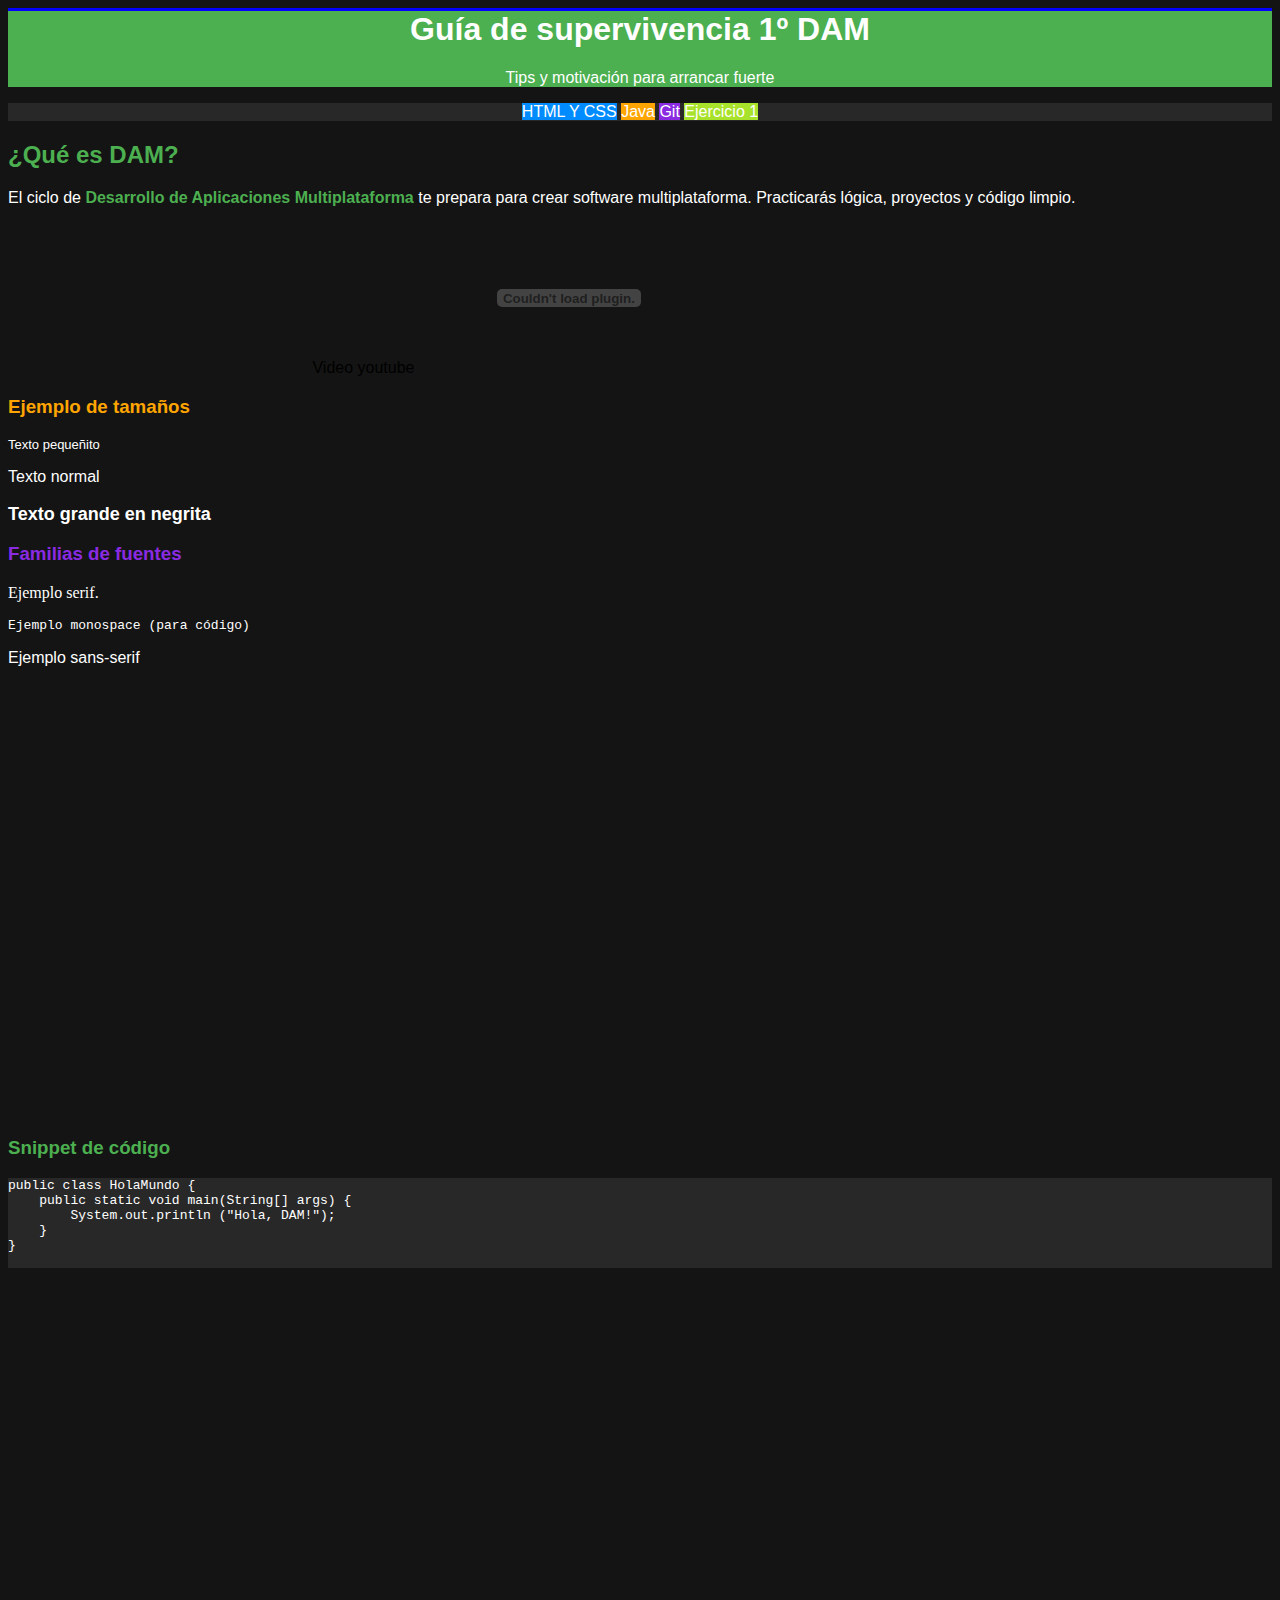
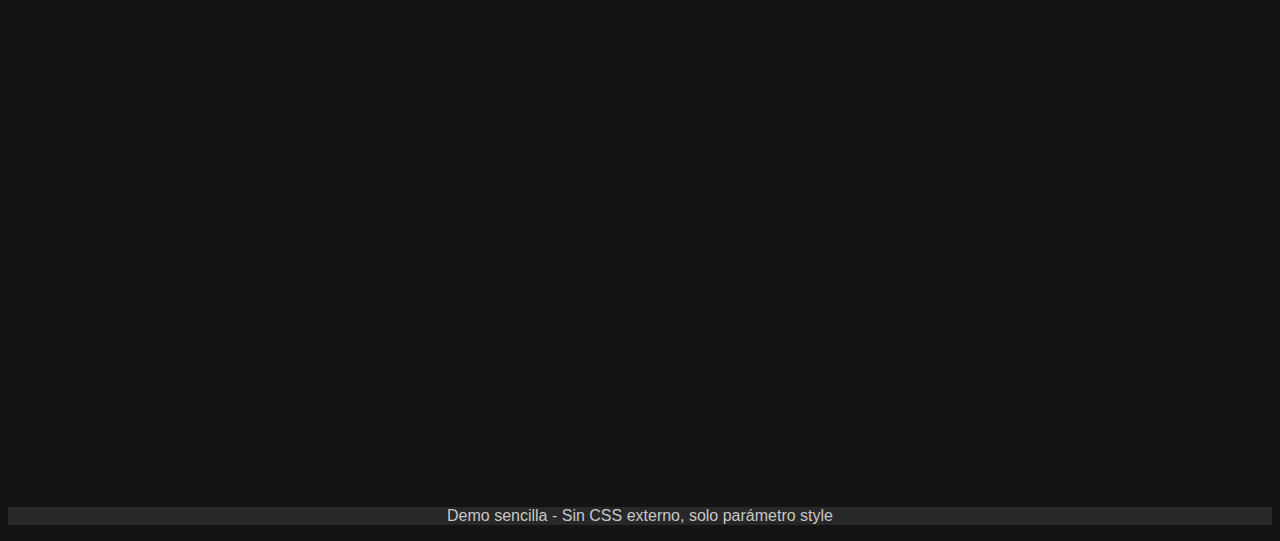
<file: Primer Trimestre/03/index.html>
<!DOCTYPE html>
<html lang="es">
<head>
    <meta charset="UTF-8">
    <meta name="viewport" content="width=device-width, initial-scale=1.0">
    <title>Guía supervivencia 1º DAM</title>
</head>
<body style="font-family: Arial, Helvetica, sans-serif; background-color: rgb(20, 20, 20);">
    <header style="color: white; text-align: center; background-color: #4caf50; border-top: 3px blue solid;">
        <h1 style="margin-top: 0;">Guía de supervivencia 1º DAM</h1>
        <p>Tips y motivación para arrancar fuerte</p>
    </header>
    <nav style="text-align: center; background-color: rgb(40, 40, 40);">
        <a href="./txt.txt" target="_blank" style="text-decoration: none; color: white; background-color: rgb(0, 140, 255);">HTML Y CSS</a>
        <a href="https://google.es" target="_blank" style="text-decoration: none; color: white; background-color: orange;">Java</a>
        <a href="#footer" style="text-decoration: none; color: white; background-color: blueviolet;">Git</a>
        <a href="./../01/index.html" target="_blank" style="text-decoration: none; color: white; background-color: rgb(168, 226, 43);">Ejercicio 1</a>
    </nav>
    <main>
        <div>
            <h2 style="color: #4caf50;">¿Qué es DAM?</h2>
            <p style="color: white;">
                El ciclo de <span style="color: #4caf50; font-weight: bold; cursor: pointer;">Desarrollo de Aplicaciones Multiplataforma</span> te prepara 
                para crear software multiplataforma. Practicarás lógica, proyectos y código limpio.
            </p>
        </div>
        <div>
            <iframe src="https://www.youtube.com/watch?v=TlJbu0BMLaY" frameborder="0">Vídeo youtube</iframe>
            <object data="https://www.youtube.com/watch?v=TlJbu0BMLaY" type="video">Video youtube</object>
            <embed src="https://www.youtube.com/watch?v=TlJbu0BMLaY" type="vídeo">
        </div>
        <div style="color: white;">
            <h3 style="color:orange;">Ejemplo de tamaños</h3>
            <p style="font-size: small;">Texto pequeñito</p>
            <p>Texto normal</p>
            <p style="font-size: large; font-weight: bold;">Texto grande en negrita</p>
        </div>
        <div style="color: white;">
            <h3 style="color: blueviolet;">Familias de fuentes</h3>
            <p style="font-family: serif;">
                Ejemplo serif.
            </p>
            <p style="font-family: monospace;">
                Ejemplo monospace (para código)
            </p>
            <p style="font-family: sans-serif;">Ejemplo sans-serif</p>
        </div>
        <div>
            <iframe 
                width="766" 
                height="431" 
                src="https://www.youtube.com/embed/TlJbu0BMLaY" 
                title="CURSO DE CSS COMPLETO: De Principiante a Front-End 2024" 
                frameborder="0" 
                allow="accelerometer; autoplay; clipboard-write; encrypted-media; gyroscope; picture-in-picture; web-share" 
                referrerpolicy="strict-origin-when-cross-origin" allowfullscreen>
                Vídeo de youtube
            </iframe>
        </div>
        <div>
            <h3 style="color: #4caf50;">Snippet de código</h3>
            <code style="display: block; color: white; background-color:rgb(40, 40, 40);">
                <pre>
public class HolaMundo {
    public static void main(String[] args) {
        System.out.println ("Hola, DAM!");
    }
}
                </pre>
            </code>
        </div>
    </main>
    <br><br><br><br><br><br><br><br><br><br><br><br><br><br><br><br><br><br><br><br><br><br><br><br><br><br><br><br><br><b><br><br><br><br><br><br><br><br><br><br><br><br><br><br><br><br>
    </b></b>
    <footer id="footer">
        <p style="text-align: center; color: rgb(199, 199, 199); background-color: rgb(40, 40, 40);">
            Demo sencilla - Sin CSS externo, solo parámetro style
        </p>
    </footer>
</body>
</html>
</file>
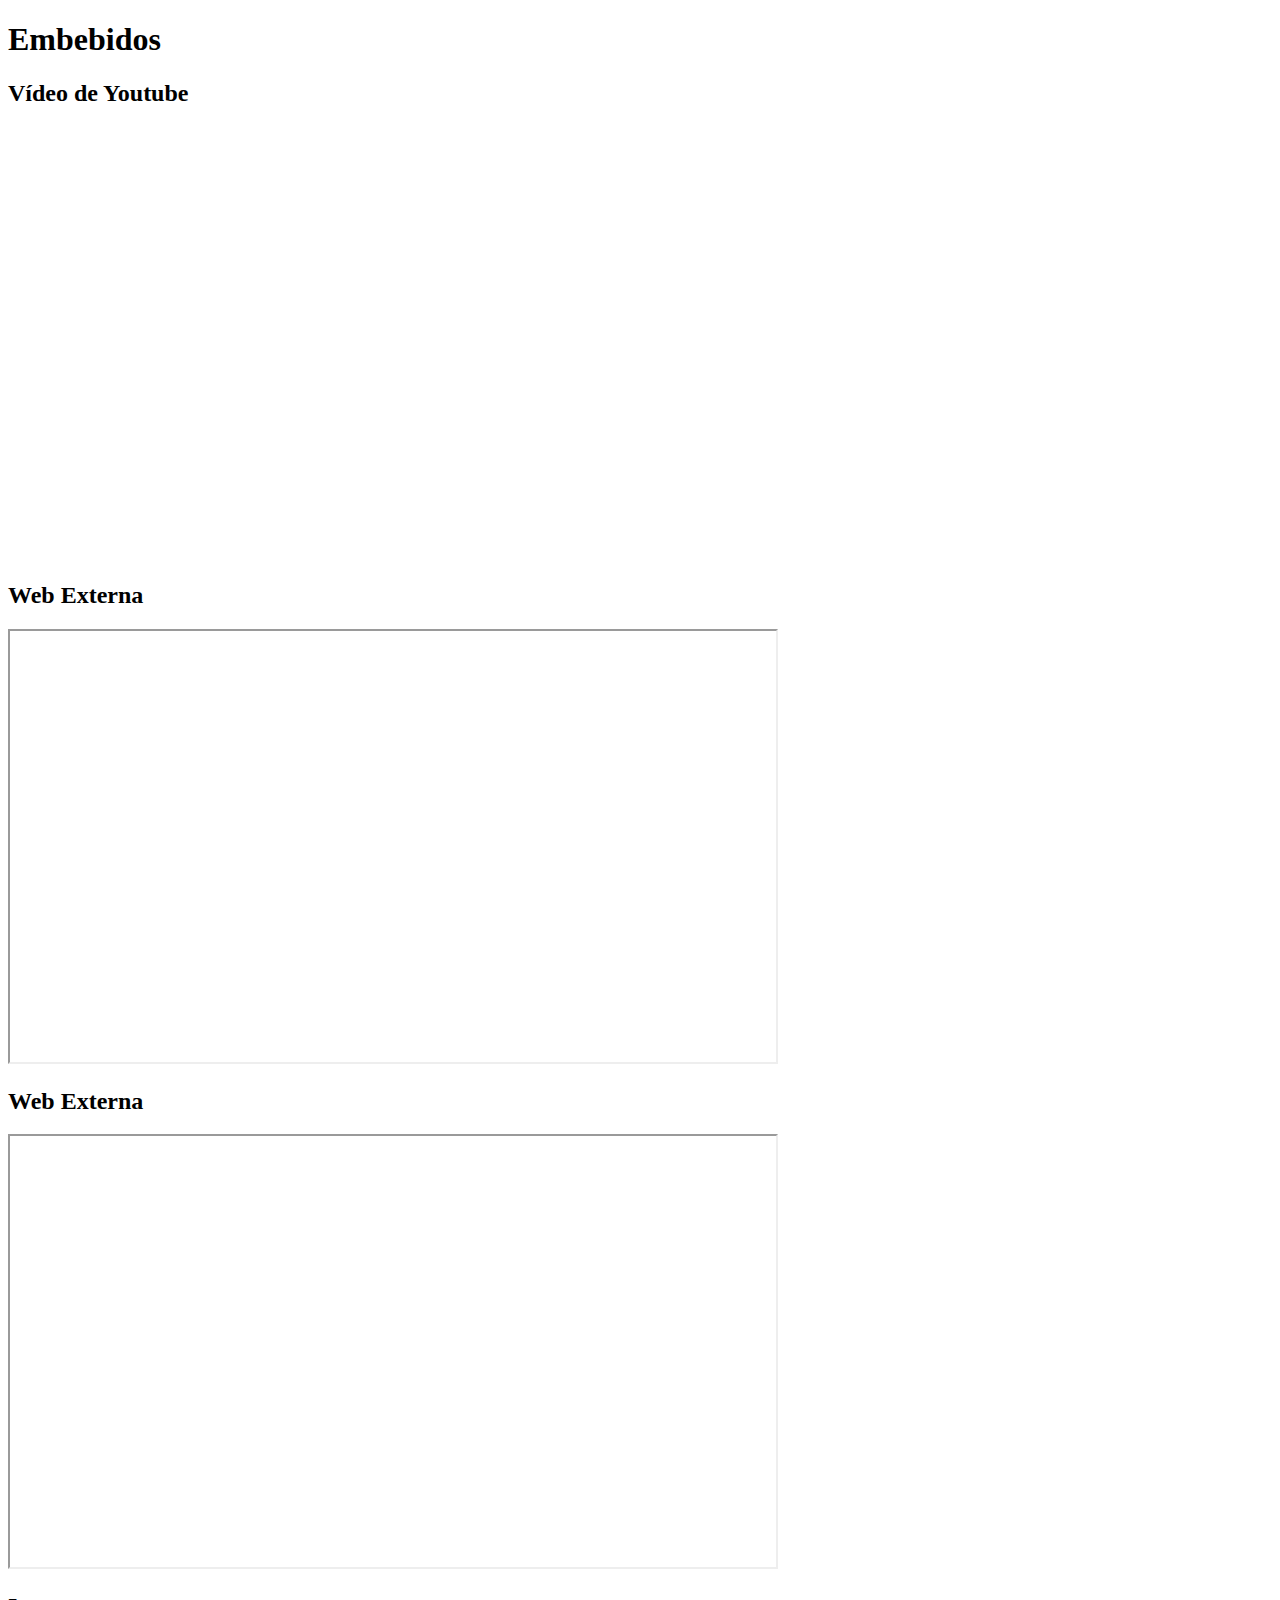
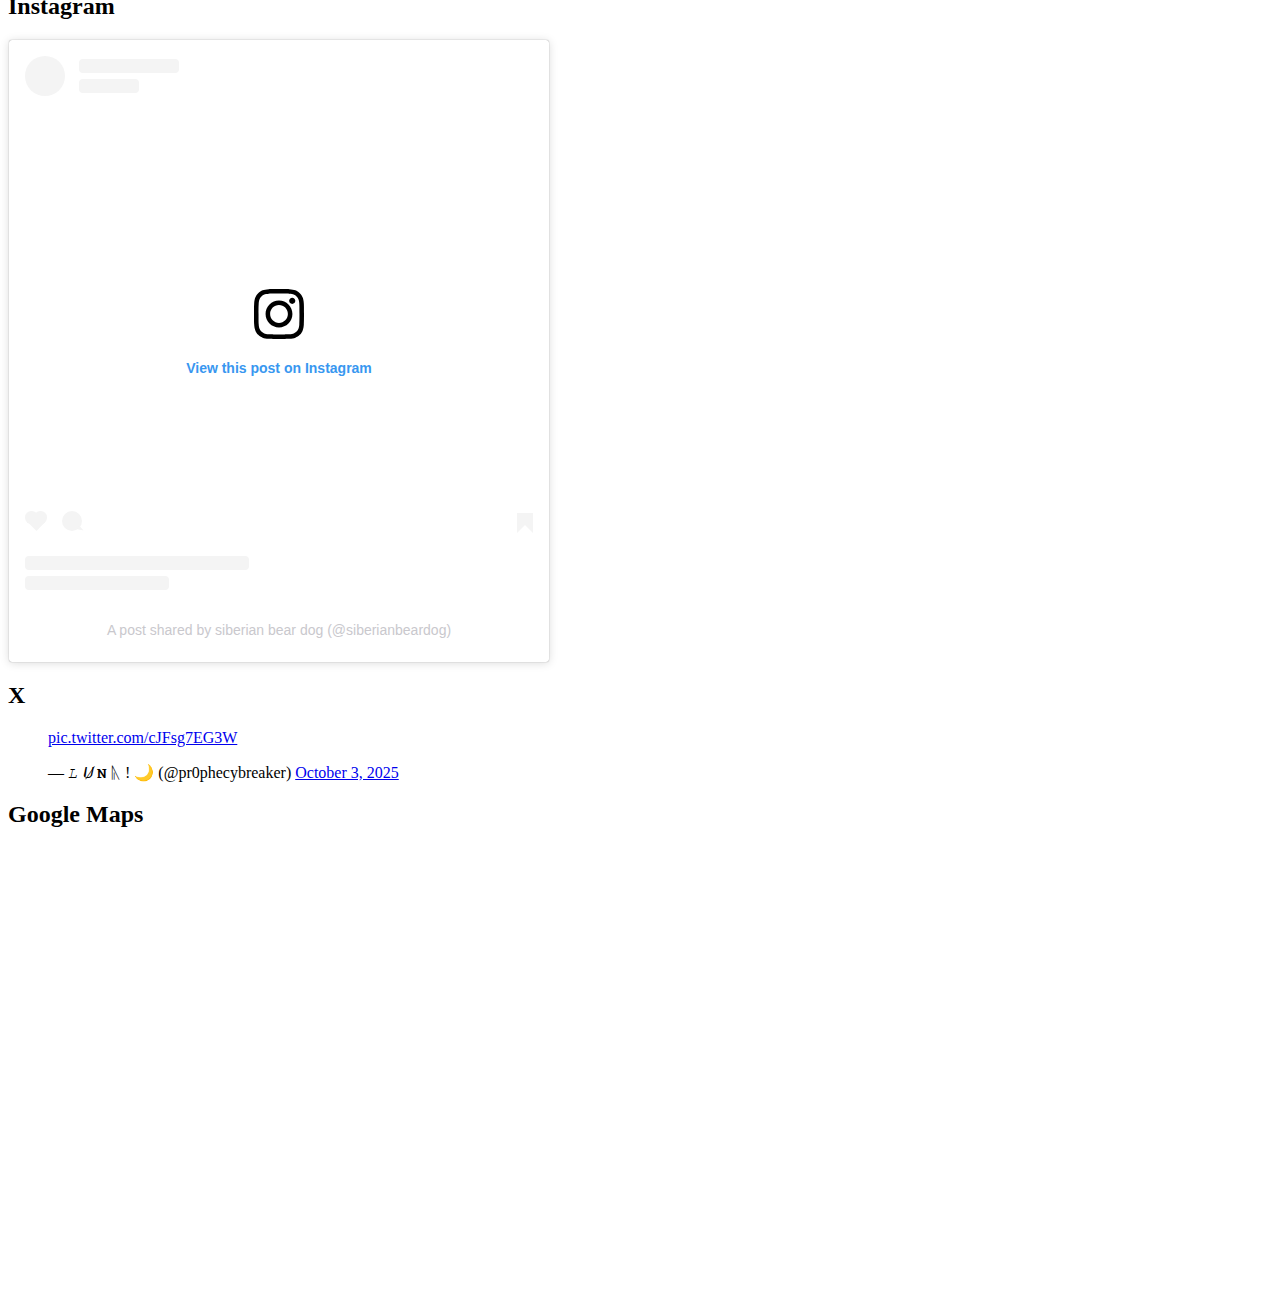
<file: Primer Trimestre/04/index.html>
<!DOCTYPE html>
<html lang="en">
<head>
    <meta charset="UTF-8">
    <meta name="viewport" content="width=device-width, initial-scale=1.0">
    <title>Embebidos</title>
</head>
<body>
    <header>
        <h1>Embebidos</h1>
    </header>
    <main>
        <section>
            <h2>Vídeo de Youtube</h2>
            <iframe width="766" height="431" src="https://www.youtube.com/embed/OYb41VJoXE8" title="Мирдза Зивере - Веришь ли ты" frameborder="0" allow="accelerometer; autoplay; clipboard-write; encrypted-media; gyroscope; picture-in-picture; web-share" referrerpolicy="strict-origin-when-cross-origin" allowfullscreen></iframe>
        </section>
        <section>
            <h2>Web Externa</h2>
            <iframe width="766" height="431" src="https://estafeta-gabrielpulecio.blogspot.com/2009/10/alain-badiou-la-etica-ensayo-sobre-la.html" frameborder="1000000">Web Externa</iframe>
        </section>
        <section>
            <h2>Web Externa</h2>
            <iframe width="766" height="431" src="https://www.youtube.com/" frameborder="1000000">Web Externa</iframe>
        </section>
        <section>
            <h2>Instagram</h2>
            <blockquote class="instagram-media" data-instgrm-captioned data-instgrm-permalink="https://www.instagram.com/p/Cif0UUaOb1U/?utm_source=ig_embed&amp;utm_campaign=loading" data-instgrm-version="14" style=" background:#FFF; border:0; border-radius:3px; box-shadow:0 0 1px 0 rgba(0,0,0,0.5),0 1px 10px 0 rgba(0,0,0,0.15); margin: 1px; max-width:540px; min-width:326px; padding:0; width:99.375%; width:-webkit-calc(100% - 2px); width:calc(100% - 2px);"><div style="padding:16px;"> <a href="https://www.instagram.com/p/Cif0UUaOb1U/?utm_source=ig_embed&amp;utm_campaign=loading" style=" background:#FFFFFF; line-height:0; padding:0 0; text-align:center; text-decoration:none; width:100%;" target="_blank"> <div style=" display: flex; flex-direction: row; align-items: center;"> <div style="background-color: #F4F4F4; border-radius: 50%; flex-grow: 0; height: 40px; margin-right: 14px; width: 40px;"></div> <div style="display: flex; flex-direction: column; flex-grow: 1; justify-content: center;"> <div style=" background-color: #F4F4F4; border-radius: 4px; flex-grow: 0; height: 14px; margin-bottom: 6px; width: 100px;"></div> <div style=" background-color: #F4F4F4; border-radius: 4px; flex-grow: 0; height: 14px; width: 60px;"></div></div></div><div style="padding: 19% 0;"></div> <div style="display:block; height:50px; margin:0 auto 12px; width:50px;"><svg width="50px" height="50px" viewBox="0 0 60 60" version="1.1" xmlns="https://www.w3.org/2000/svg" xmlns:xlink="https://www.w3.org/1999/xlink"><g stroke="none" stroke-width="1" fill="none" fill-rule="evenodd"><g transform="translate(-511.000000, -20.000000)" fill="#000000"><g><path d="M556.869,30.41 C554.814,30.41 553.148,32.076 553.148,34.131 C553.148,36.186 554.814,37.852 556.869,37.852 C558.924,37.852 560.59,36.186 560.59,34.131 C560.59,32.076 558.924,30.41 556.869,30.41 M541,60.657 C535.114,60.657 530.342,55.887 530.342,50 C530.342,44.114 535.114,39.342 541,39.342 C546.887,39.342 551.658,44.114 551.658,50 C551.658,55.887 546.887,60.657 541,60.657 M541,33.886 C532.1,33.886 524.886,41.1 524.886,50 C524.886,58.899 532.1,66.113 541,66.113 C549.9,66.113 557.115,58.899 557.115,50 C557.115,41.1 549.9,33.886 541,33.886 M565.378,62.101 C565.244,65.022 564.756,66.606 564.346,67.663 C563.803,69.06 563.154,70.057 562.106,71.106 C561.058,72.155 560.06,72.803 558.662,73.347 C557.607,73.757 556.021,74.244 553.102,74.378 C549.944,74.521 548.997,74.552 541,74.552 C533.003,74.552 532.056,74.521 528.898,74.378 C525.979,74.244 524.393,73.757 523.338,73.347 C521.94,72.803 520.942,72.155 519.894,71.106 C518.846,70.057 518.197,69.06 517.654,67.663 C517.244,66.606 516.755,65.022 516.623,62.101 C516.479,58.943 516.448,57.996 516.448,50 C516.448,42.003 516.479,41.056 516.623,37.899 C516.755,34.978 517.244,33.391 517.654,32.338 C518.197,30.938 518.846,29.942 519.894,28.894 C520.942,27.846 521.94,27.196 523.338,26.654 C524.393,26.244 525.979,25.756 528.898,25.623 C532.057,25.479 533.004,25.448 541,25.448 C548.997,25.448 549.943,25.479 553.102,25.623 C556.021,25.756 557.607,26.244 558.662,26.654 C560.06,27.196 561.058,27.846 562.106,28.894 C563.154,29.942 563.803,30.938 564.346,32.338 C564.756,33.391 565.244,34.978 565.378,37.899 C565.522,41.056 565.552,42.003 565.552,50 C565.552,57.996 565.522,58.943 565.378,62.101 M570.82,37.631 C570.674,34.438 570.167,32.258 569.425,30.349 C568.659,28.377 567.633,26.702 565.965,25.035 C564.297,23.368 562.623,22.342 560.652,21.575 C558.743,20.834 556.562,20.326 553.369,20.18 C550.169,20.033 549.148,20 541,20 C532.853,20 531.831,20.033 528.631,20.18 C525.438,20.326 523.257,20.834 521.349,21.575 C519.376,22.342 517.703,23.368 516.035,25.035 C514.368,26.702 513.342,28.377 512.574,30.349 C511.834,32.258 511.326,34.438 511.181,37.631 C511.035,40.831 511,41.851 511,50 C511,58.147 511.035,59.17 511.181,62.369 C511.326,65.562 511.834,67.743 512.574,69.651 C513.342,71.625 514.368,73.296 516.035,74.965 C517.703,76.634 519.376,77.658 521.349,78.425 C523.257,79.167 525.438,79.673 528.631,79.82 C531.831,79.965 532.853,80.001 541,80.001 C549.148,80.001 550.169,79.965 553.369,79.82 C556.562,79.673 558.743,79.167 560.652,78.425 C562.623,77.658 564.297,76.634 565.965,74.965 C567.633,73.296 568.659,71.625 569.425,69.651 C570.167,67.743 570.674,65.562 570.82,62.369 C570.966,59.17 571,58.147 571,50 C571,41.851 570.966,40.831 570.82,37.631"></path></g></g></g></svg></div><div style="padding-top: 8px;"> <div style=" color:#3897f0; font-family:Arial,sans-serif; font-size:14px; font-style:normal; font-weight:550; line-height:18px;">View this post on Instagram</div></div><div style="padding: 12.5% 0;"></div> <div style="display: flex; flex-direction: row; margin-bottom: 14px; align-items: center;"><div> <div style="background-color: #F4F4F4; border-radius: 50%; height: 12.5px; width: 12.5px; transform: translateX(0px) translateY(7px);"></div> <div style="background-color: #F4F4F4; height: 12.5px; transform: rotate(-45deg) translateX(3px) translateY(1px); width: 12.5px; flex-grow: 0; margin-right: 14px; margin-left: 2px;"></div> <div style="background-color: #F4F4F4; border-radius: 50%; height: 12.5px; width: 12.5px; transform: translateX(9px) translateY(-18px);"></div></div><div style="margin-left: 8px;"> <div style=" background-color: #F4F4F4; border-radius: 50%; flex-grow: 0; height: 20px; width: 20px;"></div> <div style=" width: 0; height: 0; border-top: 2px solid transparent; border-left: 6px solid #f4f4f4; border-bottom: 2px solid transparent; transform: translateX(16px) translateY(-4px) rotate(30deg)"></div></div><div style="margin-left: auto;"> <div style=" width: 0px; border-top: 8px solid #F4F4F4; border-right: 8px solid transparent; transform: translateY(16px);"></div> <div style=" background-color: #F4F4F4; flex-grow: 0; height: 12px; width: 16px; transform: translateY(-4px);"></div> <div style=" width: 0; height: 0; border-top: 8px solid #F4F4F4; border-left: 8px solid transparent; transform: translateY(-4px) translateX(8px);"></div></div></div> <div style="display: flex; flex-direction: column; flex-grow: 1; justify-content: center; margin-bottom: 24px;"> <div style=" background-color: #F4F4F4; border-radius: 4px; flex-grow: 0; height: 14px; margin-bottom: 6px; width: 224px;"></div> <div style=" background-color: #F4F4F4; border-radius: 4px; flex-grow: 0; height: 14px; width: 144px;"></div></div></a><p style=" color:#c9c8cd; font-family:Arial,sans-serif; font-size:14px; line-height:17px; margin-bottom:0; margin-top:8px; overflow:hidden; padding:8px 0 7px; text-align:center; text-overflow:ellipsis; white-space:nowrap;"><a href="https://www.instagram.com/p/Cif0UUaOb1U/?utm_source=ig_embed&amp;utm_campaign=loading" style=" color:#c9c8cd; font-family:Arial,sans-serif; font-size:14px; font-style:normal; font-weight:normal; line-height:17px; text-decoration:none;" target="_blank">A post shared by siberian bear dog (@siberianbeardog)</a></p></div></blockquote>
<script async src="//www.instagram.com/embed.js"></script>
        </section>
        <section>
            <h2>X</h2>
            <blockquote class="twitter-tweet"><p lang="zxx" dir="ltr"><a href="https://t.co/cJFsg7EG3W">pic.twitter.com/cJFsg7EG3W</a></p>&mdash; 𝐿 𝘜̸ 𝐍 ᚣ ! 🌙 (@pr0phecybreaker) <a href="https://twitter.com/pr0phecybreaker/status/1974050849610440838?ref_src=twsrc%5Etfw">October 3, 2025</a></blockquote> <script async src="https://platform.twitter.com/widgets.js" charset="utf-8"></script>
        </section>
        <section>
            <h2>Google Maps</h2>
            <iframe src="https://www.google.com/maps/embed?pb=!1m18!1m12!1m3!1d197293.8141284694!2d-0.5263214088382439!3d39.407934273951135!2m3!1f0!2f0!3f0!3m2!1i1024!2i768!4f13.1!3m3!1m2!1s0xd604f4cf0efb06f%3A0xb4a351011f7f1d39!2sValencia!5e0!3m2!1ses!2ses!4v1759222471212!5m2!1ses!2ses" width="600" height="450" style="border:0;" allowfullscreen="" loading="lazy" referrerpolicy="no-referrer-when-downgrade"></iframe>
        </section>
    </main>
    <footer>

    </footer>
</body>
</html>
</file>
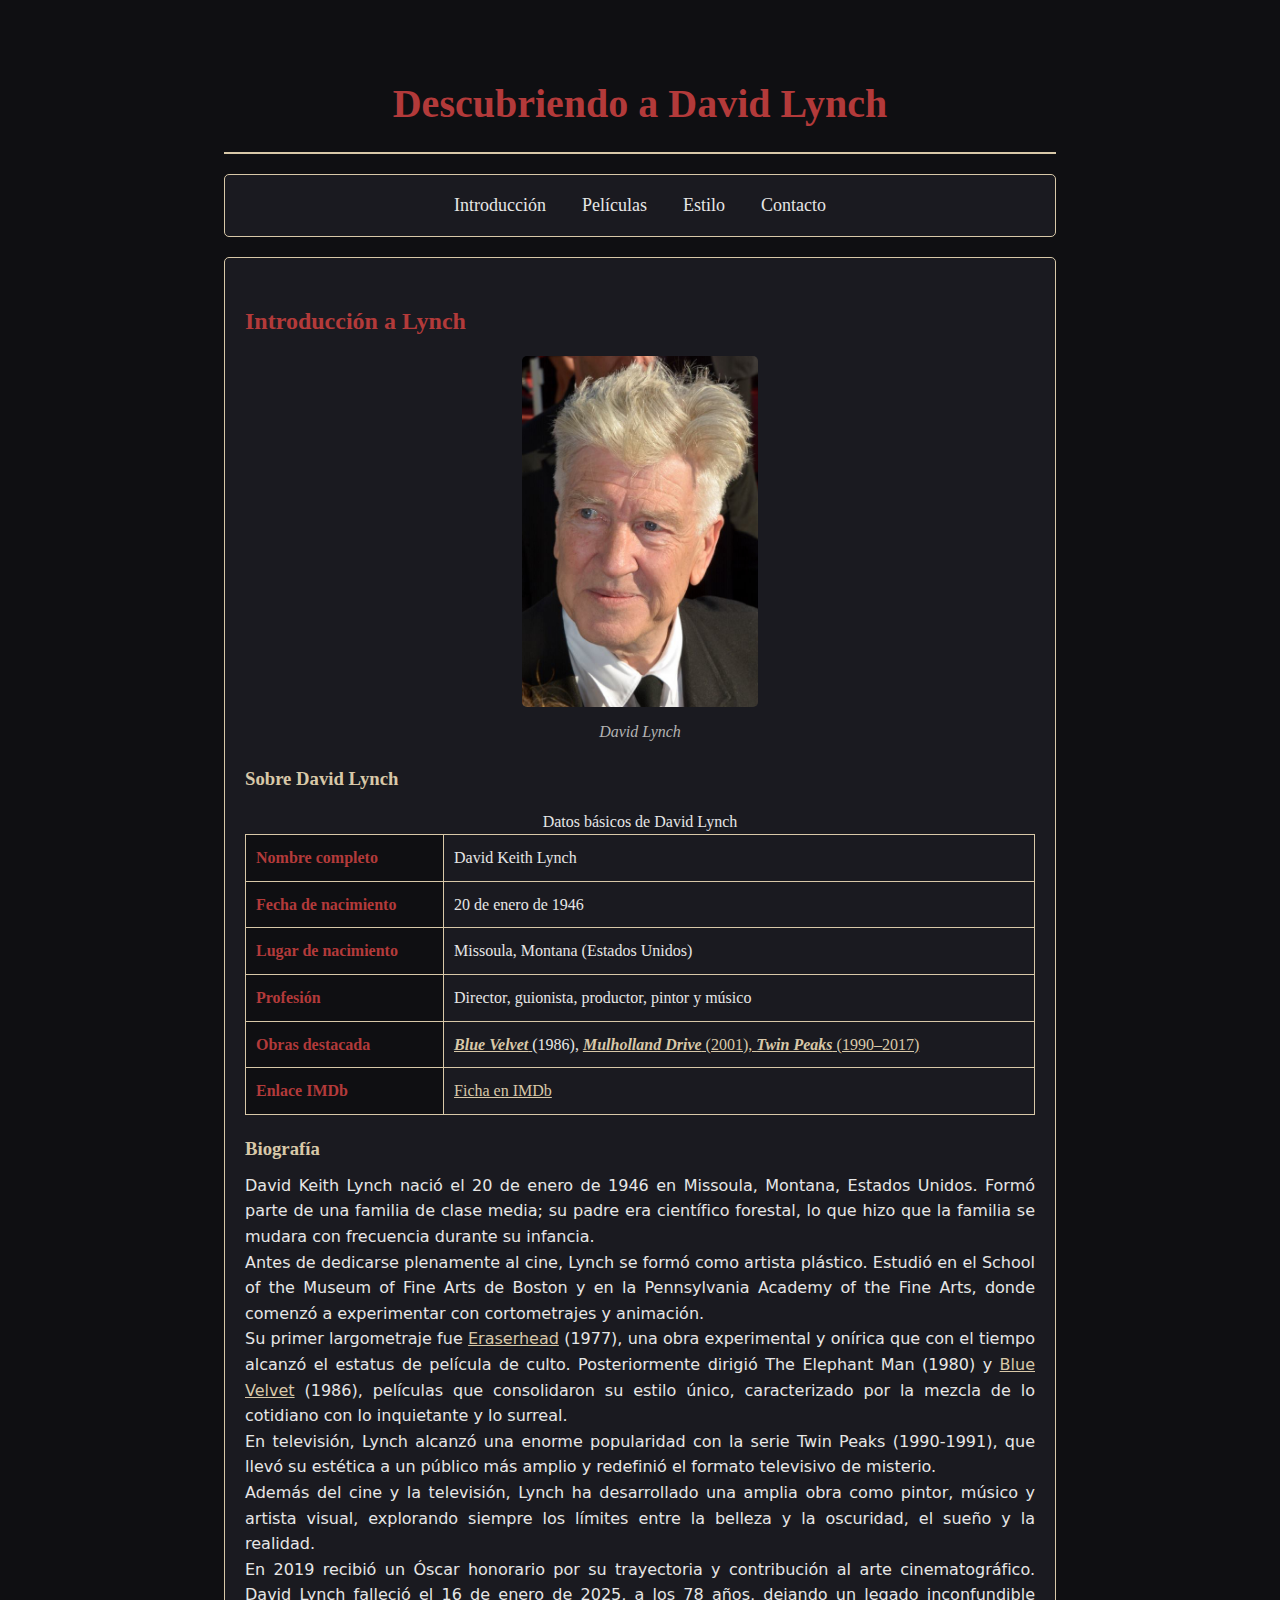
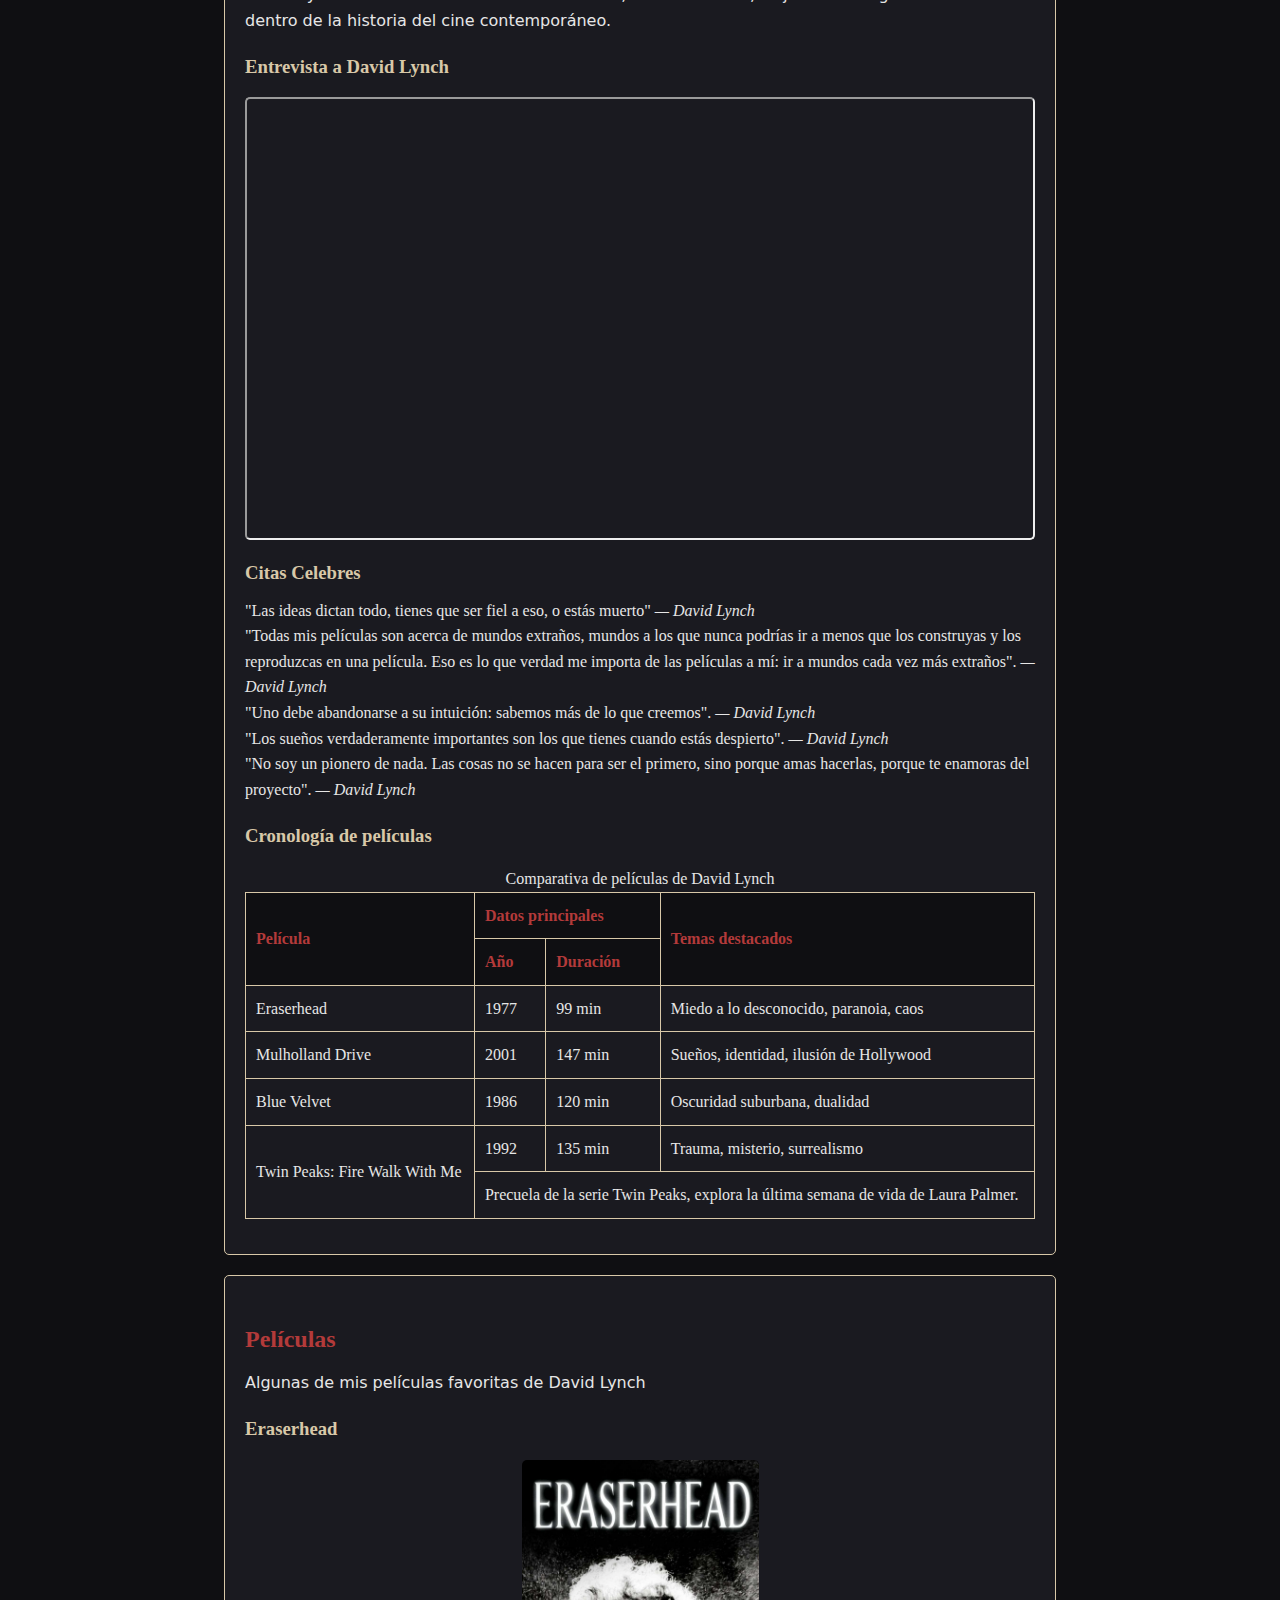
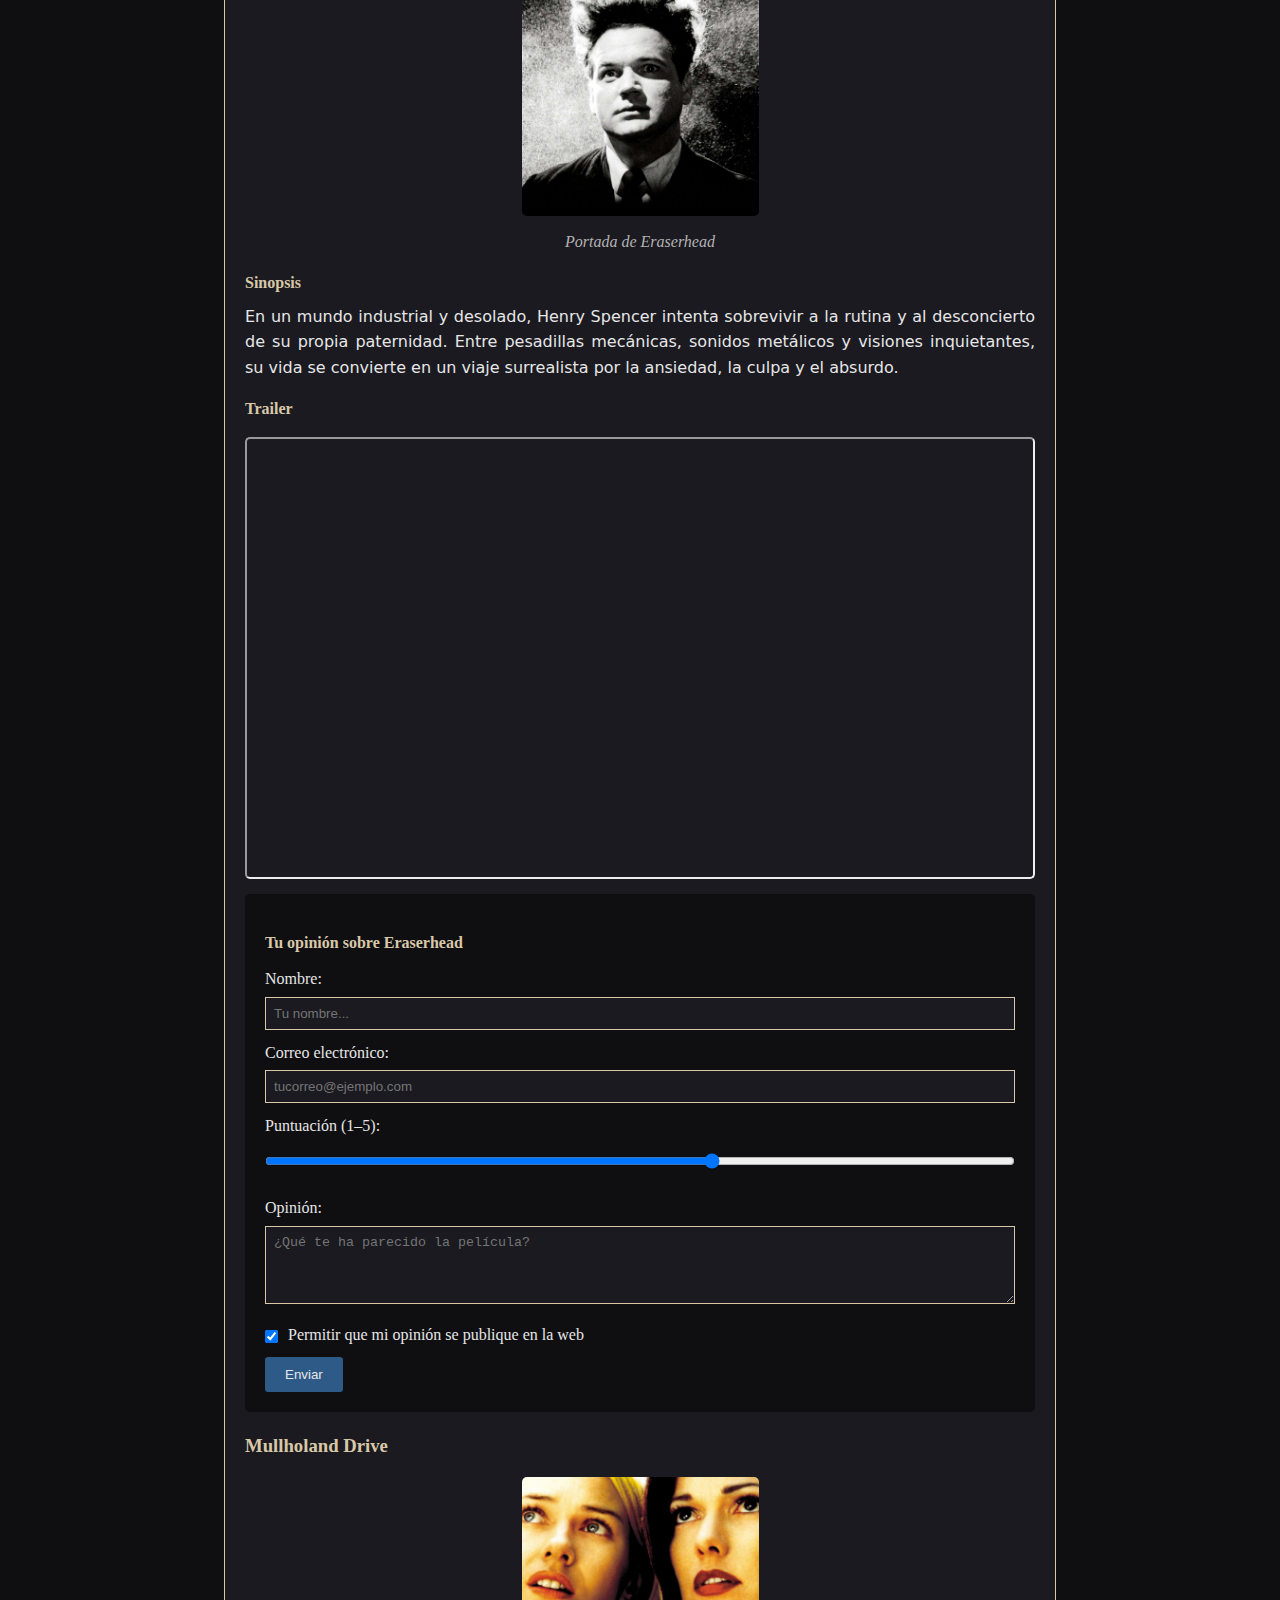
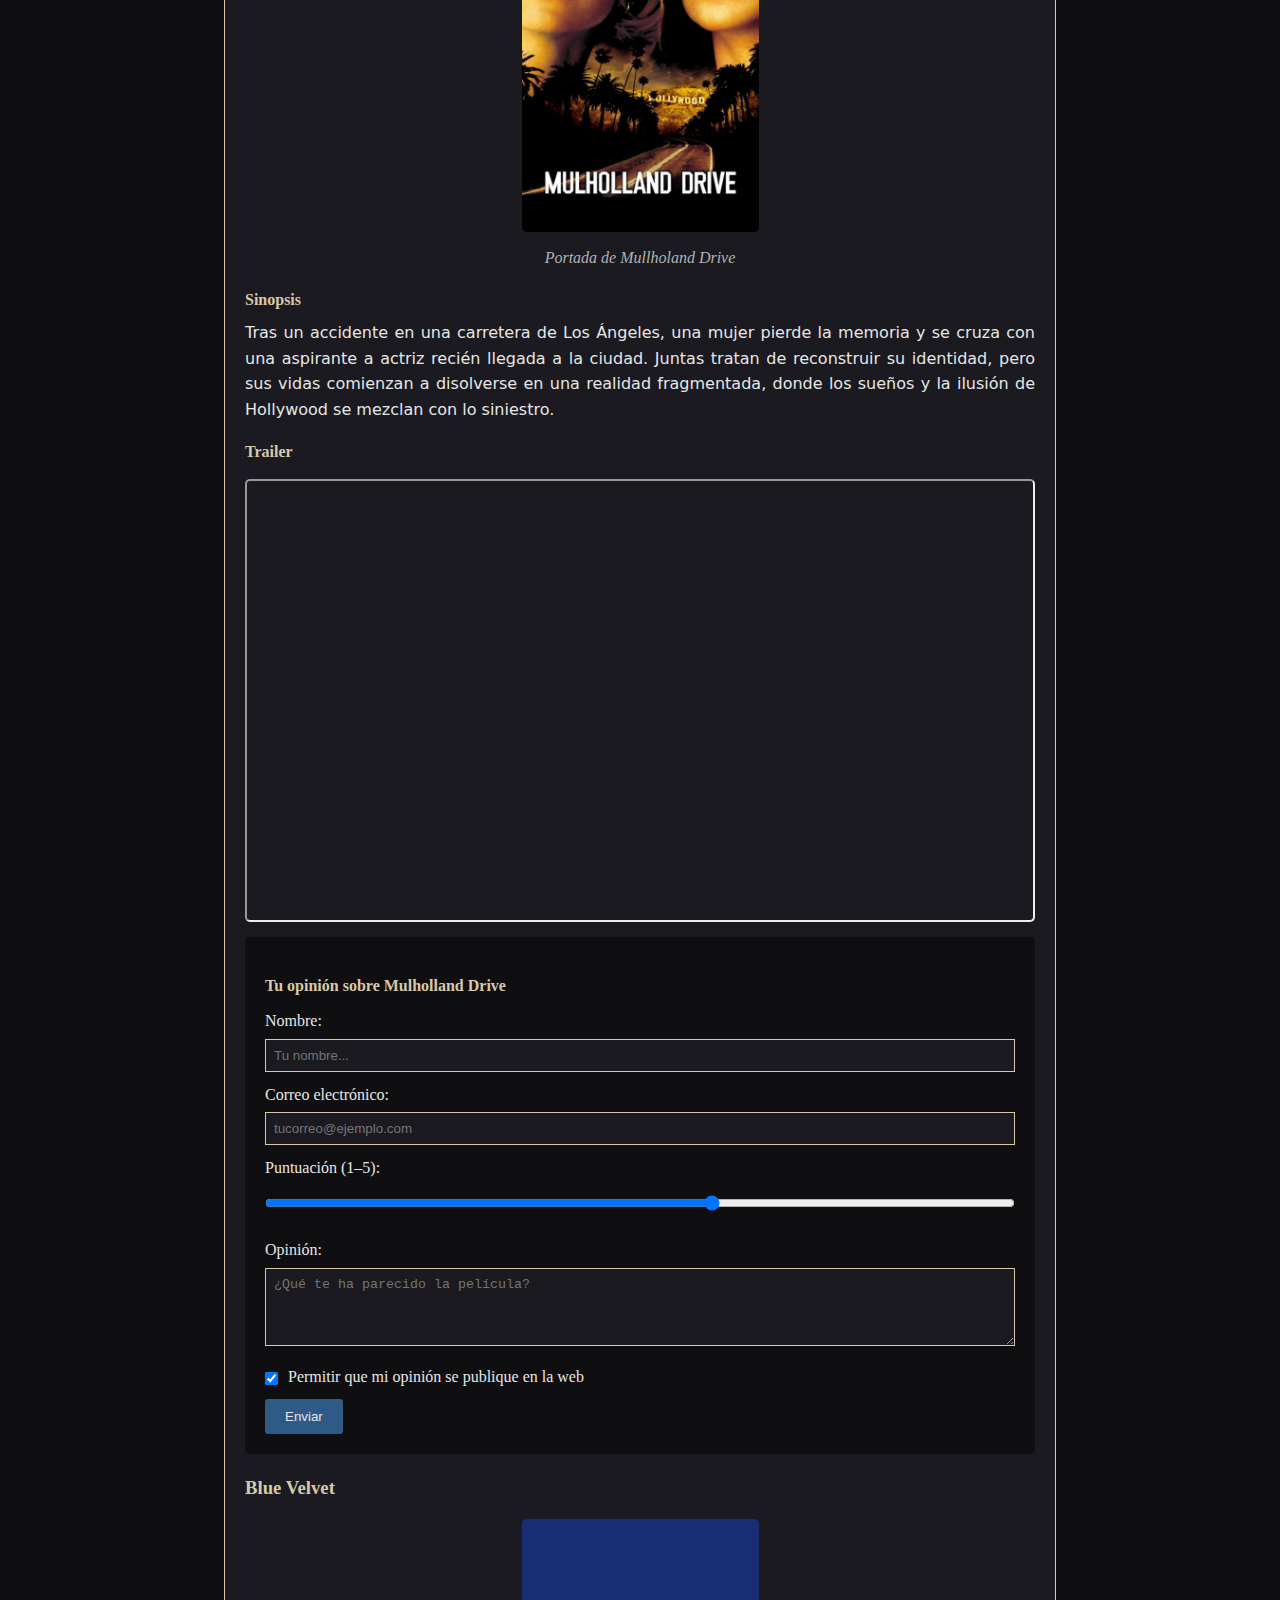
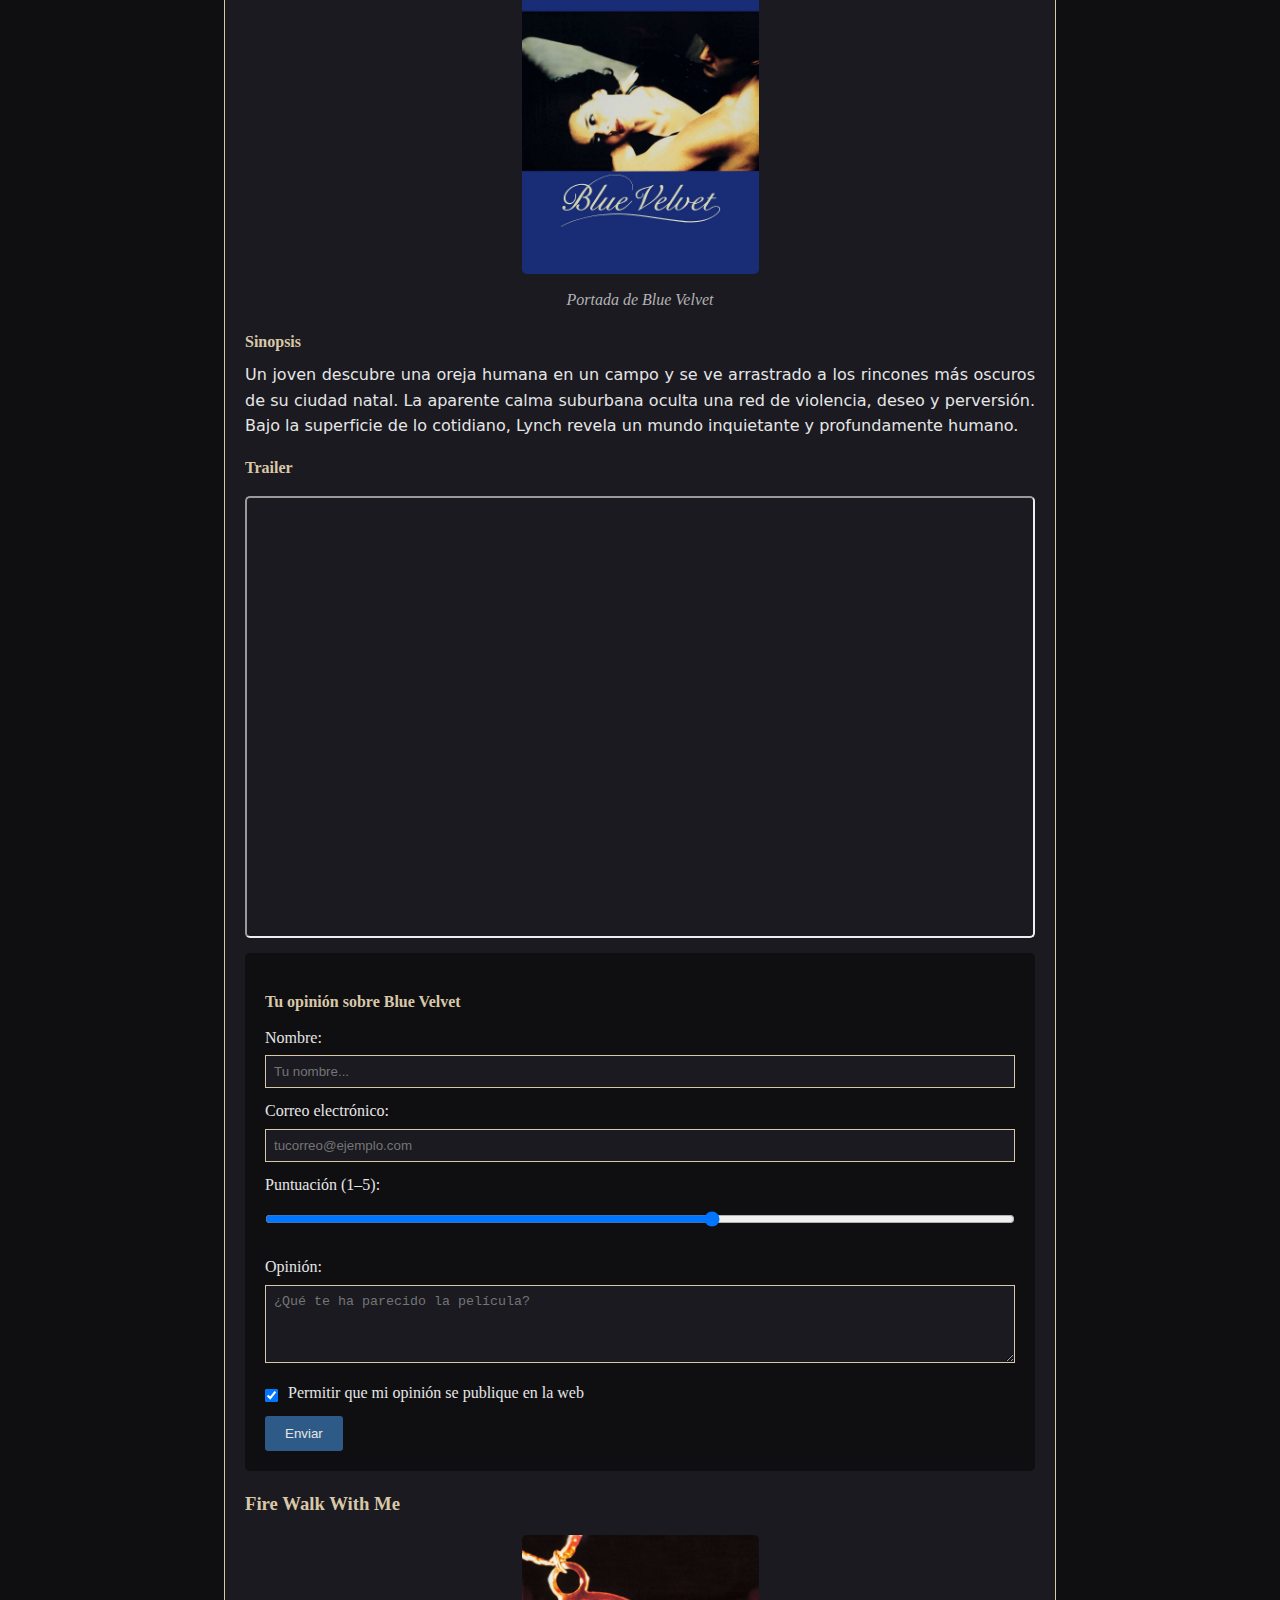
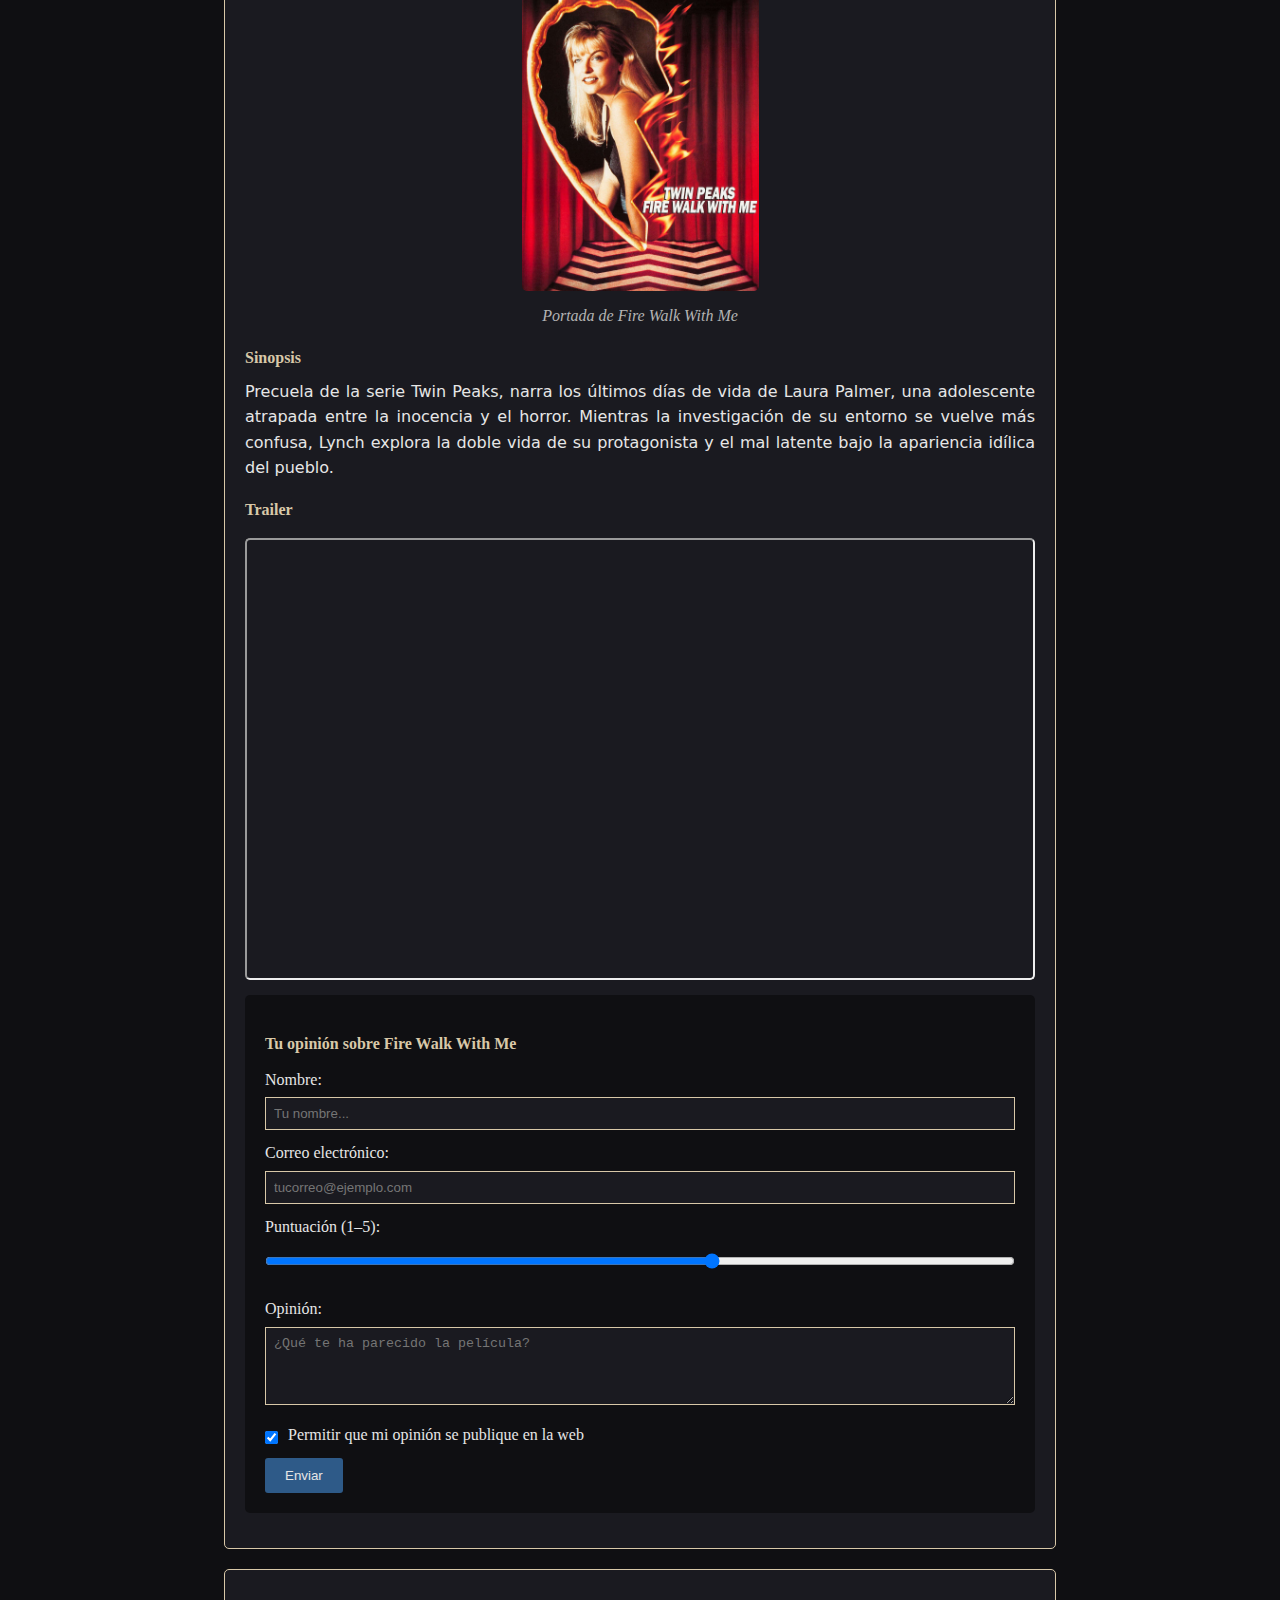
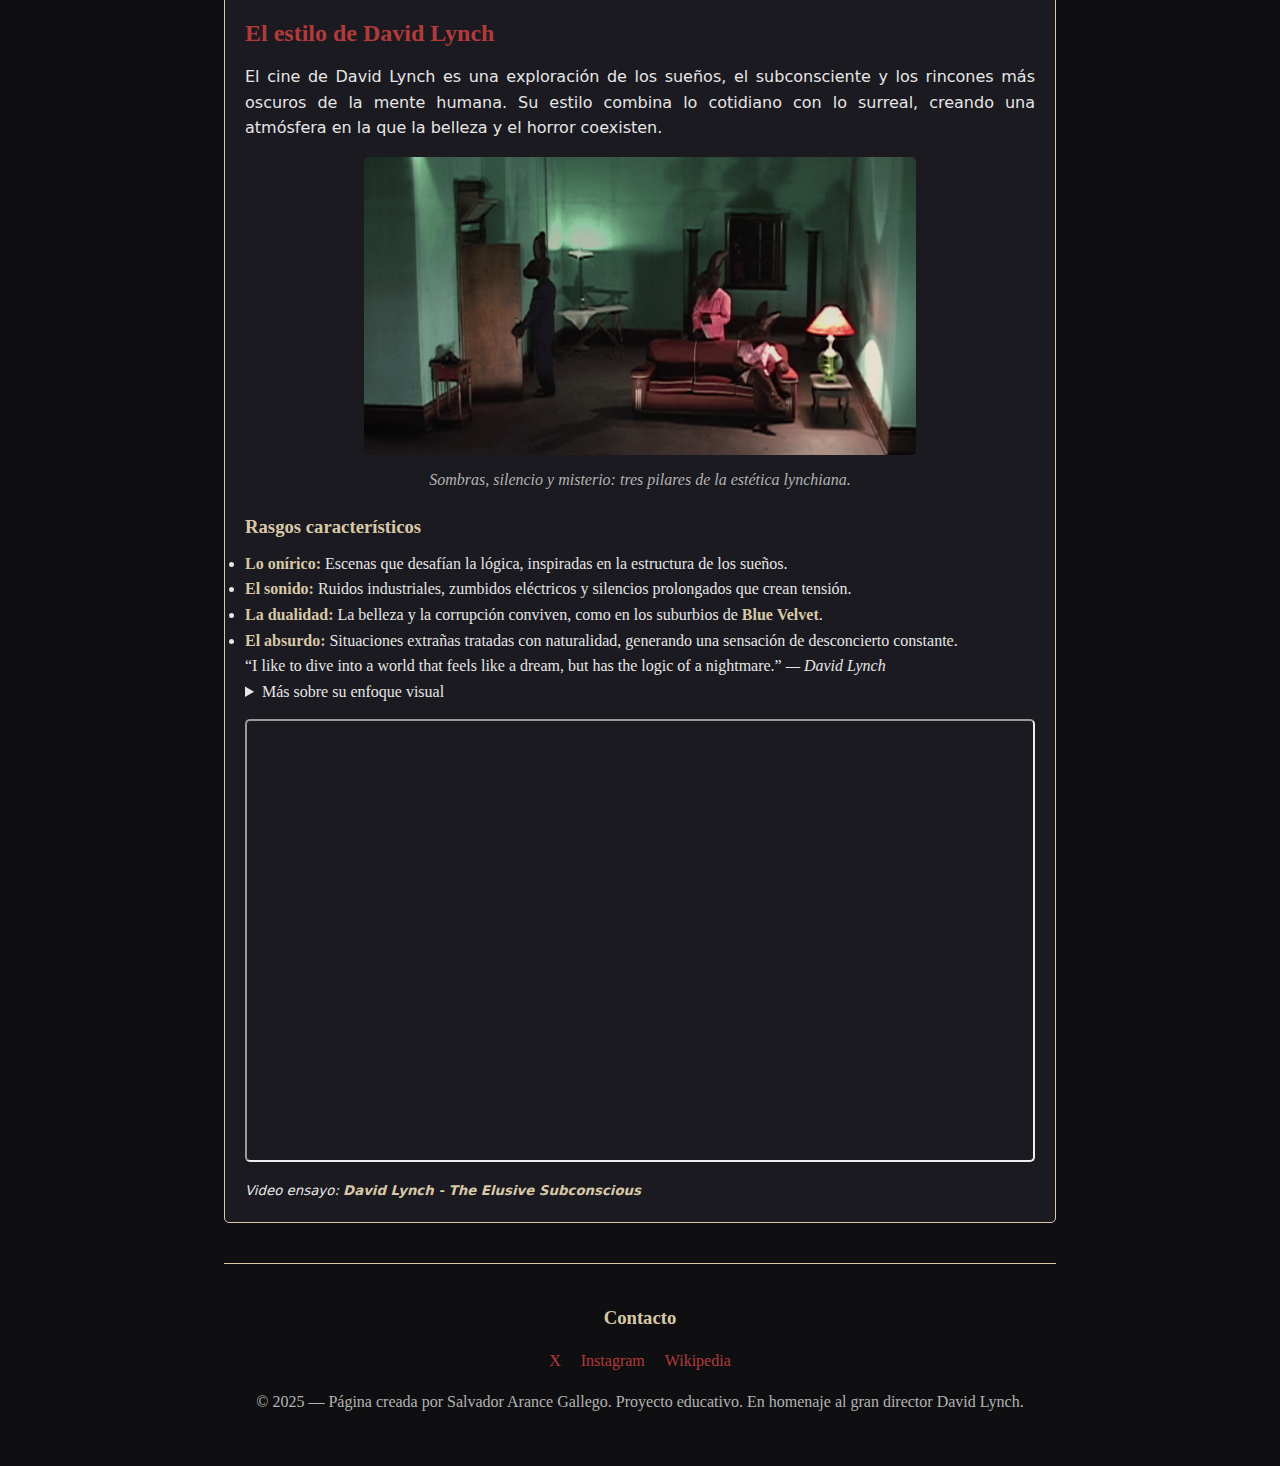
<file: Primer Trimestre/ProyectoFinalEvaluación/index.html>
<!DOCTYPE html>
<html lang="es">
<head>
    <meta charset="UTF-8">
    <meta name="viewport" content="width=device-width, initial-scale=1.0">
    <title>Descubriendo a David Lynch</title>
    <link rel="stylesheet" href="./css/style.css">
    <link rel="shortcut icon" href="./img/favicon.jpg" type="image/x-icon">
</head>
<body>
    <header>
        <h1>Descubriendo a David Lynch</h1>
        <nav>
        <ul>
            <li>
                <a href="#Intro">Introducción</a>
            </li>
            <li>
                <a href="#Pelis">Películas</a>
                <ul>
                    <li>
                        <a href="#Eraserhead">Eraserhead</a>
                    </li>
                    <li>
                        <a href="#MullholandDrive">Mullholand Drive</a>
                    </li>
                    <li>
                        <a href="#BlueVelvet">Blue Velvet</a>
                    </li>
                    <li>
                        <a href="#FireWalkWithMe">Fire Walk With Me</a>
                    </li>
                </ul>
            </li>
            <li>
                <a href="#Estilo">Estilo</a>
            </li>
            <li>
                <a href="#Footer">Contacto</a>
            </li>
        </ul>
    </nav>
    </header>
    <main>
        <section id="Intro">
            <h2>Introducción a Lynch</h2>
            <figure>
                <img src="./img/David_Lynch_Cannes_2017.jpg" alt="Retrato de David Lynch">
                <figcaption>David Lynch</figcaption>
            </figure>
            <aside>
                <h3>Sobre David Lynch</h3>
                <table>
                    <caption>Datos básicos de David Lynch</caption>
                    <tr>
                        <th>Nombre completo</th>
                        <td>David Keith Lynch</td>
                    </tr>
                    <tr>
                        <th>Fecha de nacimiento</th>
                        <td><time datetime="1946-01-20">20 de enero de 1946</time></td>
                    </tr>
                    <tr>
                        <th>Lugar de nacimiento</th>
                        <td>Missoula, Montana (Estados Unidos)</td>
                    </tr>
                    <tr>
                        <th>Profesión</th>
                        <td>Director, guionista, productor, pintor y músico</td>
                    </tr>
                    <tr>
                        <th>Obras destacada</th>
                        <td>
                            <a href="https://letterboxd.com/film/blue-velvet/" target="_blank"> 
                                <span class="bold">Blue Velvet</span>
                            </a> (1986), 
                            <a href="https://letterboxd.com/film/mulholland-drive/" target="_blank">
                                <span class="bold">Mulholland Drive</span> (2001), 
                            </a>
                            <a href="https://letterboxd.com/film/twin-peaks/" target="_blank">
                                <span class=" bold">Twin Peaks</span> (1990–2017)
                            </a>
                        </td>
                    </tr>
                    <tr>
                        <th>Enlace IMDb</th>
                        <td><a href="https://www.imdb.com/name/nm0000186/" target="_blank">Ficha en IMDb</a></td>
                    </tr>
                </table>
            </aside>
            <article>
                <h3>Biografía</h3>
                <p>
                    David Keith Lynch nació el 20 de enero de 1946 en Missoula, Montana, Estados Unidos. 
                    Formó parte de una familia de clase media; su padre era científico forestal, lo que 
                    hizo que la familia se mudara con frecuencia durante su infancia.
                </p>
                <p>
                    Antes de dedicarse plenamente al cine, Lynch se formó como artista plástico. Estudió 
                    en el School of the Museum of Fine Arts de Boston y en la Pennsylvania Academy of the 
                    Fine Arts, donde comenzó a experimentar con cortometrajes y animación.
                </p>
                <p>
                    Su primer largometraje fue <a href="#Eraserhead">Eraserhead</a> (1977), una obra experimental 
                    y onírica que con el tiempo alcanzó el estatus de película de culto. Posteriormente dirigió 
                    The Elephant Man (1980) y <a href="#BlueVelvet">Blue Velvet</a> 
                    (1986), películas que consolidaron su estilo único, caracterizado por la mezcla de lo cotidiano 
                    con lo inquietante y lo surreal.
                </p>
                <p>
                    En televisión, Lynch alcanzó una enorme popularidad con la serie Twin Peaks (1990-1991), 
                    que llevó su estética a un público más amplio y redefinió el formato televisivo de misterio.
                </p>
                <p>
                    Además del cine y la televisión, Lynch ha desarrollado una amplia obra como pintor,
                     músico y artista visual, explorando siempre los límites entre la belleza y la oscuridad, 
                     el sueño y la realidad.
                </p>
                <p>
                    En 2019 recibió un Óscar honorario por su trayectoria y contribución al arte cinematográfico. 
                    David Lynch falleció el 16 de enero de 2025, a los 78 años, dejando un legado inconfundible 
                    dentro de la historia del cine contemporáneo.
                </p>
            </article>
            <article>
                <h3>Entrevista a David Lynch</h3>
                <div class="video-embed">
                    <iframe 
                        src="https://www.youtube-nocookie.com/embed/pPial9mu-RI?si=LFqUg2txJV0KdYFy" 
                        title="YouTube video player" 
                        allow="accelerometer; autoplay; clipboard-write; encrypted-media; gyroscope; picture-in-picture; web-share" 
                        referrerpolicy="strict-origin-when-cross-origin" 
                        allowfullscreen>
                    </iframe>
                </div>
            </article>
            <article>
                <h3>Citas Celebres</h3>
                <blockquote>
                    "Las ideas dictan todo, tienes que ser fiel a eso, o estás muerto"
                    <cite>— David Lynch</cite>
                </blockquote>
                <blockquote>
                    "Todas mis películas son acerca de mundos extraños, mundos a los que nunca podrías ir a menos que los construyas y los reproduzcas en una película. Eso es lo que verdad me importa de las películas a mí: ir a mundos cada vez más extraños".
                    <cite>— David Lynch</cite>
                </blockquote>
                <blockquote>
                    "Uno debe abandonarse a su intuición: sabemos más de lo que creemos".
                    <cite>— David Lynch</cite>
                </blockquote>
                <blockquote>
                    "Los sueños verdaderamente importantes son los que tienes cuando estás despierto".
                    <cite>— David Lynch</cite>
                </blockquote>
                <blockquote>
                    "No soy un pionero de nada. Las cosas no se hacen para ser el primero, sino porque amas hacerlas, porque te enamoras del proyecto".
                    <cite>— David Lynch</cite>
                </blockquote>
            </article>
            <article>
                <h3>Cronología de películas</h3>
                <table>
                    <caption>Comparativa de películas de David Lynch</caption>
                    <thead>
                        <tr>
                            <th rowspan="2">Película</th>
                            <th colspan="2">Datos principales</th>
                            <th rowspan="2">Temas destacados</th>
                        </tr>
                        <tr>
                            <th>Año</th>
                            <th>Duración</th>
                        </tr>
                    </thead>
                    <tbody>
                        <tr>
                            <td>Eraserhead</td>
                            <td>1977</td>
                            <td>99 min</td>
                            <td>Miedo a lo desconocido, paranoia, caos</td>
                        </tr>


                        <tr>
                            <td>Mulholland Drive</td>
                            <td>2001</td>
                            <td>147 min</td>
                            <td>Sueños, identidad, ilusión de Hollywood</td>
                        </tr>
                        <tr>
                            <td>Blue Velvet</td>
                            <td>1986</td>
                            <td>120 min</td>
                            <td>Oscuridad suburbana, dualidad</td>
                        </tr>

                        <tr>
                            <td rowspan="2">Twin Peaks: Fire Walk With Me</td>
                            <td>1992</td>
                            <td>135 min</td>
                            <td>Trauma, misterio, surrealismo</td>
                        </tr>
                        <tr>
                            <td colspan="3">
                                Precuela de la serie Twin Peaks, 
                                explora la última semana de vida de Laura Palmer.
                            </td>
                        </tr>
                    </tbody>
                </table>
            </article>
        </section>
        <section id="Pelis">
            <h2>Películas</h2>
            <p>Algunas de mis películas favoritas de David Lynch</p>
            <article id="Eraserhead">
                <h3>Eraserhead</h3>
                <figure>
                    <img src="./img/eraserhead-caratula.jpg" alt="Carátula de Eraserhead">
                    <figcaption>Portada de Eraserhead</figcaption>
                </figure>
                <h4>Sinopsis</h4>
                <p>
                    En un mundo industrial y desolado, Henry Spencer intenta sobrevivir 
                    a la rutina y al desconcierto de su propia paternidad. Entre pesadillas 
                    mecánicas, sonidos metálicos y visiones inquietantes, su vida se 
                    convierte en un viaje surrealista por la ansiedad, la culpa y el absurdo.
                </p>
                <h4>Trailer</h4>
                <div class="video-embed">
                    <iframe src="https://www.youtube-nocookie.com/embed/7WAzFWu2tVw?si=gb_-YmTG6xxhtTfx" 
                        title="YouTube video player" 
                        allow="accelerometer; autoplay; clipboard-write; encrypted-media; gyroscope; picture-in-picture; web-share" 
                        referrerpolicy="strict-origin-when-cross-origin" 
                        allowfullscreen>
                    </iframe>
                </div>
                <form class="film-form" action="/index.html" method="GET">
                    <h4>Tu opinión sobre Eraserhead</h4>
                    <label>
                    Nombre:
                        <input type="text" name="nombre" placeholder="Tu nombre..." required>
                    </label>
                    <label>
                    Correo electrónico:
                        <input type="email" name="email" placeholder="tucorreo@ejemplo.com" required>
                    </label>

                    <label>
                    Puntuación (1–5):
                        <input type="range" name="puntuacion" min="0" max="5" step="1" value="3">
                    </label>

                    <label>
                    Opinión:
                        <textarea name="opinion" rows="4" placeholder="¿Qué te ha parecido la película?" required></textarea>
                    </label>

                    <label class="check">
                        <input type="checkbox" name="publicar" checked>
                        Permitir que mi opinión se publique en la web
                    </label>

                    <button type="submit">Enviar</button>
                </form>

            </article>
            <article id="MullholandDrive" class="pelicula">
                <h3>Mullholand Drive</h3>
                <figure>
                    <img src="./img/mullholand-drive-caratula.jpg" alt="Carátula de Mullholand Drive">
                    <figcaption>Portada de Mullholand Drive</figcaption>
                </figure>
                <h4>Sinopsis</h4>
                <p>
                    Tras un accidente en una carretera de Los Ángeles, una mujer pierde 
                    la memoria y se cruza con una aspirante a actriz recién llegada a la 
                    ciudad. Juntas tratan de reconstruir su identidad, pero sus vidas 
                    comienzan a disolverse en una realidad fragmentada, donde los sueños 
                    y la ilusión de Hollywood se mezclan con lo siniestro.
                </p>
                <h4>Trailer</h4>
                <div class="video-embed">
                    <iframe 
                        src="https://www.youtube-nocookie.com/embed/jbZJ487oJlY?si=EnS4jI_yDsrtcb8s" 
                        title="YouTube video player" 
                        allow="accelerometer; autoplay; clipboard-write; encrypted-media; gyroscope; picture-in-picture; web-share" 
                        referrerpolicy="strict-origin-when-cross-origin" 
                        allowfullscreen>
                    </iframe>
                </div>
                <form class="film-form" action="/index.html" method="GET">
                    <h4>Tu opinión sobre Mulholland Drive</h4>
                    <label>
                        Nombre:
                        <input type="text" name="nombre" placeholder="Tu nombre..." required>
                    </label>
                    <label>
                        Correo electrónico:
                        <input type="email" name="email" placeholder="tucorreo@ejemplo.com" required>
                    </label>

                    <label>
                        Puntuación (1–5):
                        <input type="range" name="puntuacion" min="0" max="5" step="1" value="3">
                    </label>

                    <label>
                        Opinión:
                        <textarea name="opinion" rows="4" placeholder="¿Qué te ha parecido la película?" required></textarea>
                    </label>

                    <label class="check">
                        <input type="checkbox" name="publicar" checked>
                        Permitir que mi opinión se publique en la web
                    </label>

                    <button type="submit">Enviar</button>
                </form>
            </article>
            <article id="BlueVelvet" class="pelicula">
                <h3>Blue Velvet</h3>
                <figure>
                    <img src="./img/blue-velvet-caratula.jpg" alt="Carátula de Blue Velvet">
                    <figcaption>Portada de Blue Velvet</figcaption>
                </figure>
                <h4>Sinopsis</h4>
                <p>
                    Un joven descubre una oreja humana en un campo y se ve arrastrado a los 
                    rincones más oscuros de su ciudad natal. La aparente calma suburbana 
                    oculta una red de violencia, deseo y perversión. Bajo la superficie de 
                    lo cotidiano, Lynch revela un mundo inquietante y profundamente humano.
                </p>
                <h4>Trailer</h4>
                <div class="video-embed">
                    <iframe 
                        src="https://www.youtube-nocookie.com/embed/rAA6imfqMYQ?si=JsSPxw5d3vMgLmpm" 
                        title="YouTube video player" 
                        allow="accelerometer; autoplay; clipboard-write; encrypted-media; gyroscope; picture-in-picture; web-share" 
                        referrerpolicy="strict-origin-when-cross-origin" 
                        allowfullscreen>
                    </iframe>
                </div>
                <form class="film-form" action="/index.html" method="GET">
                    <h4>Tu opinión sobre Blue Velvet</h4>
                    <label>
                    Nombre:
                        <input type="text" name="nombre" placeholder="Tu nombre..." required>
                    </label>
                    <label>
                    Correo electrónico:
                        <input type="email" name="email" placeholder="tucorreo@ejemplo.com" required>
                    </label>

                    <label>
                    Puntuación (1–5):
                        <input type="range" name="puntuacion" min="0" max="5" step="1" value="3">
                    </label>

                    <label>
                    Opinión:
                        <textarea name="opinion" rows="4" placeholder="¿Qué te ha parecido la película?" required></textarea>
                    </label>

                    <label class="check">
                        <input type="checkbox" name="publicar" checked>
                        Permitir que mi opinión se publique en la web
                    </label>

                    <button type="submit">Enviar</button>
                </form>
            </article>
            <article id="FireWalkWithMe" class="pelicula">
                <h3>Fire Walk With Me</h3>
                <figure>
                    <img src="./img/fire-walk-with-me-caratula.jpg" alt="Carátula de Fire Walk With Me">
                    <figcaption>Portada de Fire Walk With Me</figcaption>
                </figure>
                <h4>Sinopsis</h4>
                <p>Precuela de la serie Twin Peaks, narra los últimos días de vida de 
                    Laura Palmer, una adolescente atrapada entre la inocencia y el horror. 
                    Mientras la investigación de su entorno se vuelve más confusa, Lynch 
                    explora la doble vida de su protagonista y el mal latente bajo la 
                    apariencia idílica del pueblo.
                </p>
                <h4>Trailer</h4>
                <div class="video-embed">
                    <iframe 
                        src="https://player.vimeo.com/video/711825539?badge=0&amp;autopause=0&amp;player_id=0&amp;app_id=58479" 
                        allow="autoplay; fullscreen; picture-in-picture; clipboard-write; encrypted-media; web-share" 
                        referrerpolicy="strict-origin-when-cross-origin" 
                        title="Fire Walk With Me - Trailer">
                    </iframe>
                    <script src="https://player.vimeo.com/api/player.js"></script>
                </div>
                <form class="film-form" action="/index.html" method="GET">
                    <h4>Tu opinión sobre Fire Walk With Me</h4>
                    <label>
                    Nombre:
                        <input type="text" name="nombre" placeholder="Tu nombre..." required>
                    </label>
                    <label>
                    Correo electrónico:
                        <input type="email" name="email" placeholder="tucorreo@ejemplo.com" required>
                    </label>

                    <label>
                    Puntuación (1–5):
                        <input type="range" name="puntuacion" min="0" max="5" step="1" value="3">
                    </label>

                    <label>
                    Opinión:
                        <textarea name="opinion" rows="4" placeholder="¿Qué te ha parecido la película?" required></textarea>
                    </label>

                    <label class="check">
                        <input type="checkbox" name="publicar" checked>
                        Permitir que mi opinión se publique en la web
                    </label>

                    <button type="submit">Enviar</button>
                </form>
            </article>
        </section>

        <section id="Estilo">
            <h2>El estilo de David Lynch</h2>

            <p>
                El cine de David Lynch es una exploración de los sueños, el subconsciente y los rincones más oscuros de la mente humana. 
                Su estilo combina lo cotidiano con lo surreal, creando una atmósfera en la que la belleza y el horror coexisten.
            </p>

            <figure>
                <img src="./img/LynchEstilo.png" alt="Fotograma representativo del estilo de David Lynch">
                <figcaption>Sombras, silencio y misterio: tres pilares de la estética lynchiana.</figcaption>
            </figure>

            <article>
                <h3>Rasgos característicos</h3>
                <ul>
                    <li><span class="bold">Lo onírico:</span> Escenas que desafían la lógica, inspiradas en la estructura de los sueños.</li>
                    <li><span class="bold">El sonido:</span> Ruidos industriales, zumbidos eléctricos y silencios prolongados que crean tensión.</li>
                    <li><span class="bold">La dualidad:</span> La belleza y la corrupción conviven, como en los suburbios de <span class="bold">Blue Velvet</span>.</li>
                    <li><span class="bold">El absurdo:</span> Situaciones extrañas tratadas con naturalidad, generando una sensación de desconcierto constante.</li>
                </ul>
            </article>

            <aside class="aside-cita">
                <blockquote>
                    “I like to dive into a world that feels like a dream, but has the logic of a nightmare.”
                    <cite>— David Lynch</cite>
                </blockquote>
            </aside>

            <details>
                <summary>Más sobre su enfoque visual</summary>
                <p>
                    Lynch usa el color, la textura y la iluminación como si fueran personajes. 
                    Los rojos intensos, los azules eléctricos y los contrastes profundos refuerzan la emoción más que la realidad. 
                    Su estilo visual bebe del expresionismo, el arte abstracto y la fotografía clásica en blanco y negro.
                </p>
            </details>

            <div class="video-embed">
                <iframe 
                    src="https://www.youtube-nocookie.com/embed/2mhwQdV2iYQ?si=fyyaTSK6rmVPPRrt" 
                    title="YouTube video player" 
                    allow="accelerometer; autoplay; clipboard-write; encrypted-media; gyroscope; picture-in-picture; web-share" 
                    referrerpolicy="strict-origin-when-cross-origin" 
                    allowfullscreen>
                </iframe>
            </div>
            <p><span class="small">Video ensayo: <span class="bold">David Lynch - The Elusive Subconscious</span></span></p>
        </section>
    </main>
    <footer id="Footer"> 
        <h3>Contacto</h3>
        <ul>
            <li><a href="https://x.com">X</a></li>
            <li><a href="https://instagram.com">Instagram</a></li>
            <li><a href="https://es.wikipedia.org/wiki/David_Lynch">Wikipedia</a></li>
        </ul>
        <p> &copy; 2025 — Página creada por Salvador Arance Gallego. Proyecto educativo. En homenaje al gran director David Lynch.</p>

    </footer>
</body>
</html>
</file>
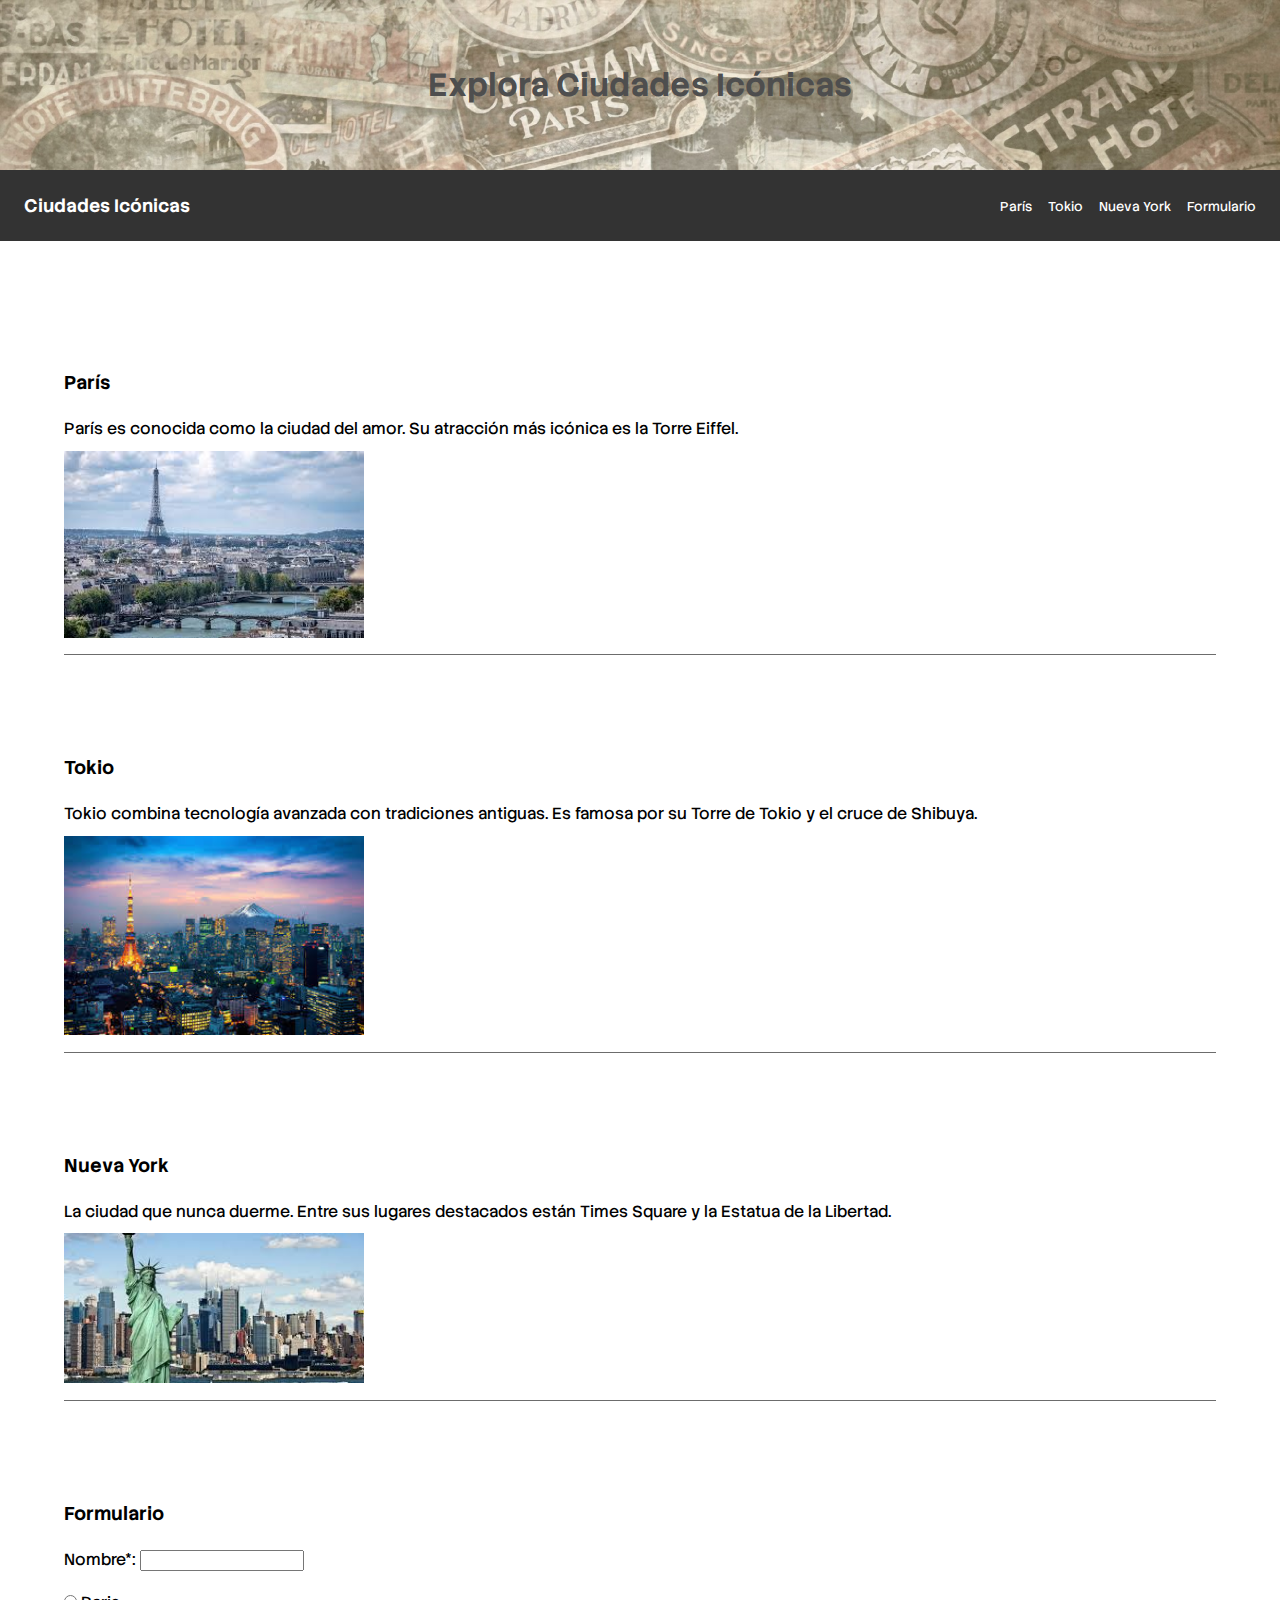
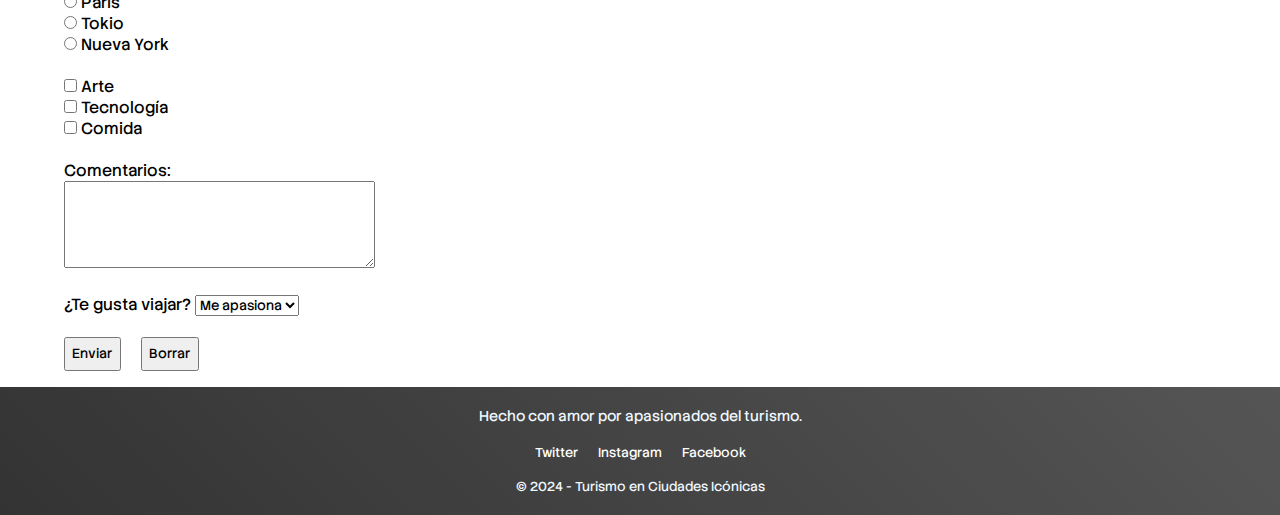
<file: Segundo Trimestre/Ev02Actividad01AplicandoNovedades/index.html>
<!--
    * REVISA LA ESTRUCTURA BÁSICA HTML5
    * -[x] IMPORTA UNA FUENTE Y ÚSALA EN TODO EL DOCUMENTO
    * -[x] REEMPLAZA LOS FIELDSET DEL FORMULARIO POR ETIQUETAS LABEL
    * -[x] CREA 2 CARPETAS JUNTO CON EL FICHERO .HTML, IMG Y STYLE, PARA IMÁGENES Y CSS
    * -[x] AÑADE UN FAVICON
    * -[x] HAZ QUE EL MOVIMIENTO DE SCROLL DE LA PÁGINA SEA "SUAVE"
    * -[x] EN EL "HOVER" DEL MENÚ, CAMBIA EL ESTILO DEL ENLACE (SUBRAYADO)
    * -[x] EN EL "HOVER" DE LAS IMÁGENES, CAMBIA EL ESTILO DEL CURSOR
    * -[x] EL FOOTER TIENE UN FONDO DEGRADADO    
    * 
-->
<!DOCTYPE html>
<html lang="es">
<head>
    <title>Turismo en Ciudades Icónicas</title>
    <meta charset="UTF-8">
    <link rel="stylesheet" href="./css/styles.css">
    <link rel="shortcut icon" href="./img/paris.jpg" type="image/x-icon">
</head>
<body>
    <div id="banner">
        <h1>Explora Ciudades Icónicas</h1>
    </div>
    <header>
        <div id="subbanner">
            <h2>Ciudades Icónicas</h2>
            <nav id="navbanner">
                <ul>
                    <li>
                        <a href="#paris-ciudad">París</a>
                    </li>
                    <li>
                        <a href="#tokyo-ciudad">Tokio</a>
                    </li>
                    <li>
                        <a href="#newyork-ciudad">Nueva York</a>
                    </li>
                    <li>
                        <a href="#form-section">Formulario</a>
                    </li>
                </ul>
            </nav>
        </div>
    </header>

    <main>
        <section id="paris-ciudad" class="city-section">
            <h3>París</h3>
            <p>París es conocida como la ciudad del amor. Su atracción más icónica es la Torre Eiffel.</p>
            <img src="./img/paris.jpg" alt="Vista de la Torre Eiffel" class="city-image" width="300">
        </section>

        <section id="tokyo-ciudad" class="city-section">
            <h3>Tokio</h3>
            <p>Tokio combina tecnología avanzada con tradiciones antiguas. Es famosa por su Torre de Tokio y el cruce de Shibuya.</p>
            <img src="./img/tokyo.jpg" alt="Vista de Tokio" class="city-image" width="300">
        </section>

        <section id="newyork-ciudad" class="city-section">
            <h3>Nueva York</h3>
            <p>La ciudad que nunca duerme. Entre sus lugares destacados están Times Square y la Estatua de la Libertad.</p>
            <img src="./img/newyork.jpg" alt="Vista de Nueva York" class="city-image" width="300">
        </section>

        <section id="form-section">
            <h3>Formulario</h3>
            <form action="procesar_formulario.php" method="post">
                        <label>Nombre*:
                            <input type="text" id="nombre" name="nombre" required>
                        </label>
                        <br><br>




                        <input type="radio" id="paris" name="ciudad" value="paris">
                        <label for="paris">Paris</label><br>

                        <input type="radio" id="tokio" name="ciudad" value="tokio">
                        <label for="tokio">Tokio</label><br>

                        <input type="radio" id="nuevayork" name="ciudad" value="ny">
                        <label for="nuevayork">Nueva York</label>
                        <br><br>

                        <input type="checkbox" id="arte" name="intereses" value="arte">
                        <label for="arte">Arte</label><br>

                        <input type="checkbox" id="tecnologia" name="intereses" value="tecnologia">
                        <label for="tecnologia">Tecnología</label><br>

                        <input type="checkbox" id="comida" name="intereses" value="comida">
                        <label for="comida">Comida</label>
                        <br><br>

                        <label for="comentarios">Comentarios:</label><br>
                        <textarea id="comentarios" name="comentarios" rows="5" cols="40"></textarea>
                        <br><br>

                        <label for="viajar">¿Te gusta viajar?</label>
                        <select id="viajar" name="viajar">
                            <option value="excelente">Me apasiona</option>
                            <option value="buena">Bastante</option>
                            <option value="regular">No mucho</option>
                            <option value="mala">No</option>
                        </select>
                        <br><br>

                    <button type="submit">Enviar</button>
                    <button type="reset">Borrar</button>
                </fieldset>
            </form>
        </section>
    </main>

    <footer>
        <p>Hecho con amor por apasionados del turismo.</p>
        <nav>
            <ul>
                <li>
                    <a href="https://twitter.com" target="_blank">Twitter</a>
                </li>
                <li>
                    <a href="https://instagram.com" target="_blank">Instagram</a>
                </li>
                <li>
                    <a href="https://facebook.com" target="_blank">Facebook</a>
                </li>
            </ul>
        </nav>
        <p class="small">&copy; 2024 - Turismo en Ciudades Icónicas</p>
    </footer>
</body>
</html>
</file>
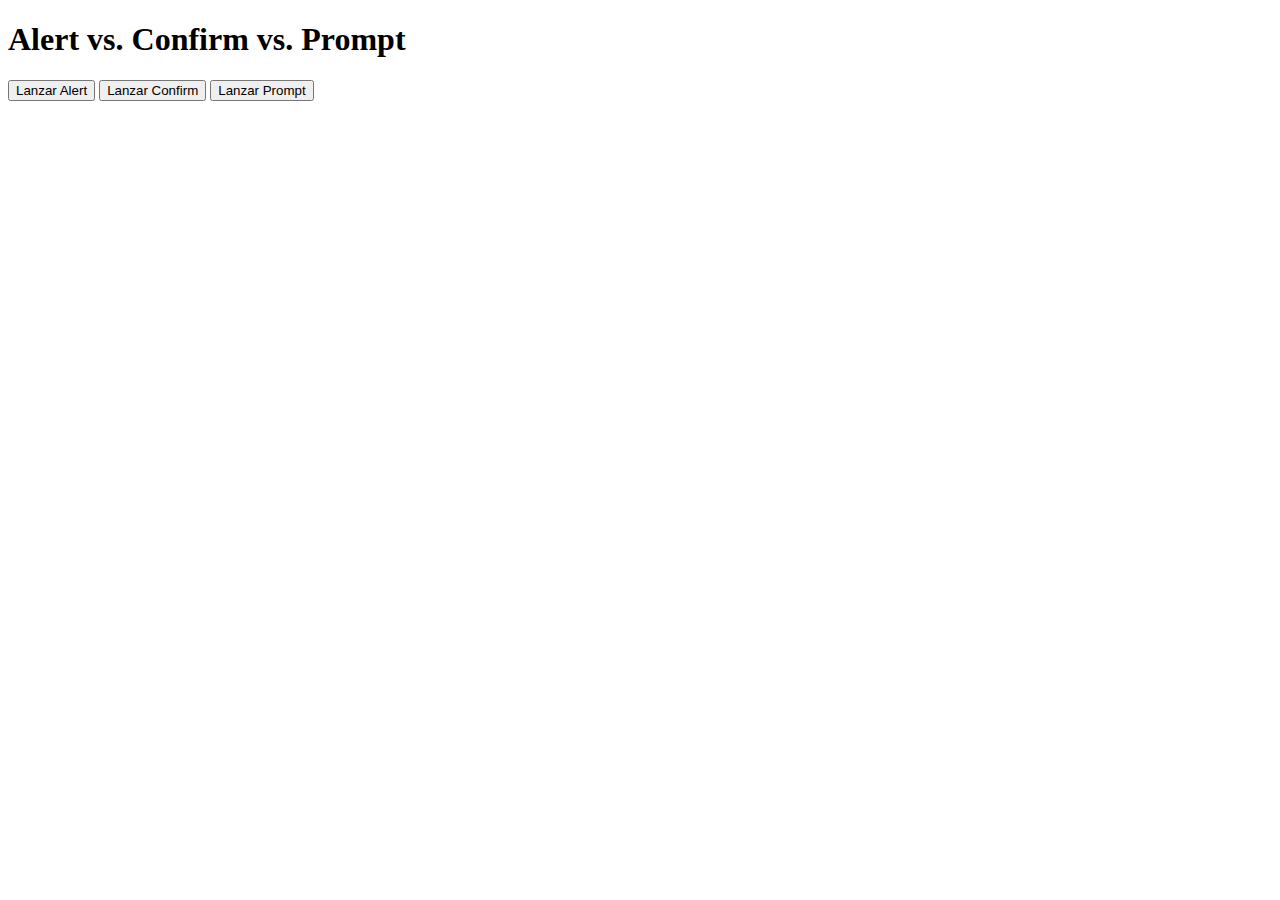
<file: Tercer Trimestre/Ejercicio 1/index.html>
<!DOCTYPE html>
<html lang="es">
<head>
    <meta charset="UTF-8">
    <meta name="viewport" content="width=device-width, initial-scale=1.0">
    <title>Primera Prueba JS</title>
</head>
<body>
    <header>
        <h1>Alert vs. Confirm vs. Prompt</h1>
    </header>
    <main>
        <button id="btnAlert">Lanzar Alert</button>
        <button id="btnConfirm">Lanzar Confirm</button>
        <button id="btnPrompt">Lanzar Prompt</button>
        
    </main>
    <script src="./scripts/script.js"></script>
</body>
</html>
</file>
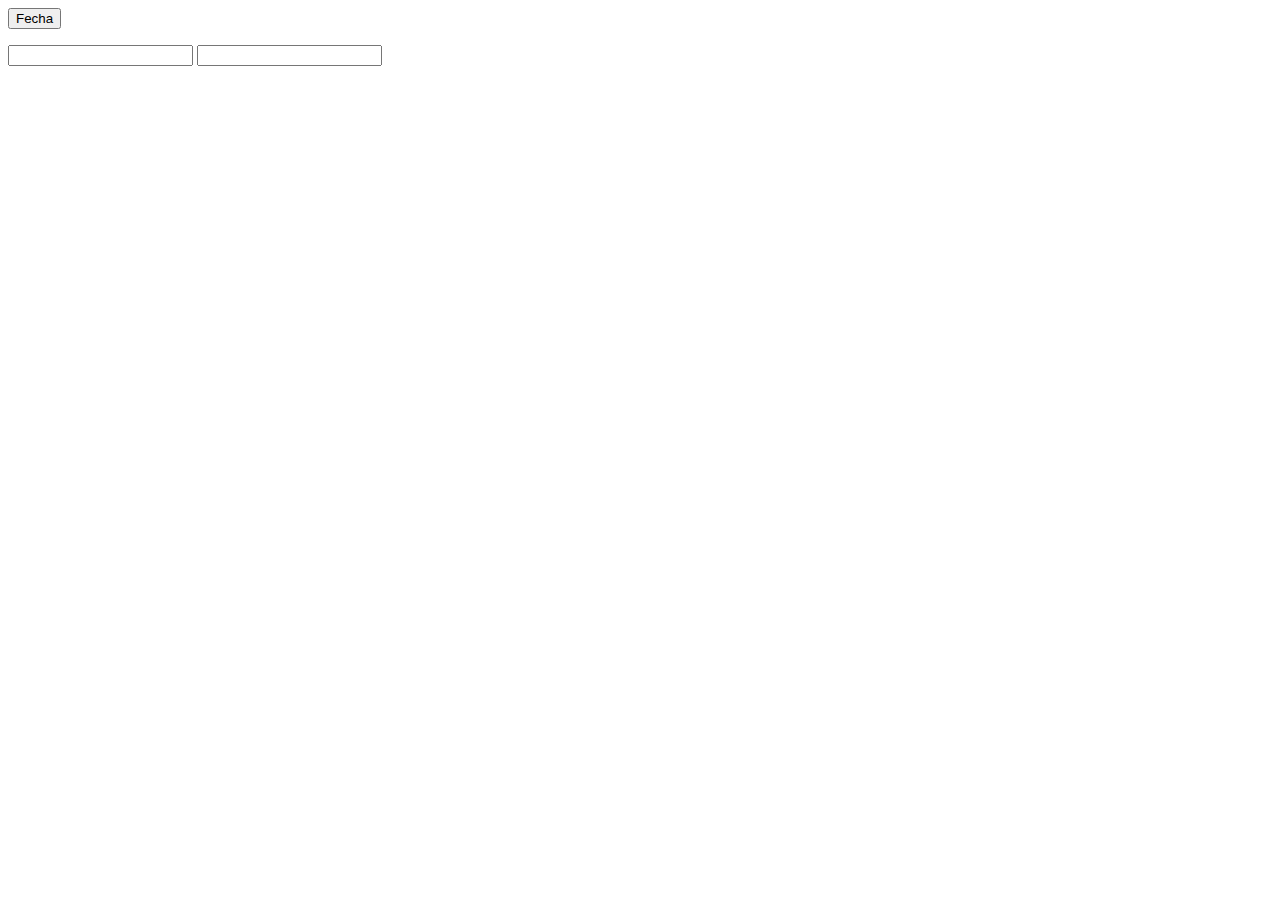
<file: Tercer Trimestre/Ejercicio 2/index.html>
<!DOCTYPE html>
<html lang="en">
<head>
    <meta charset="UTF-8">
    <meta name="viewport" content="width=device-width, initial-scale=1.0">
    <title>Prueba Fecha</title>
</head>
<body>
    <main>
        <button id="btnFechaHora">Fecha</button>
        <p id="parrafoFecha"></p>
        <p id="parrafoHora"></p>
        <input type="text" value="" id="inputFecha">
        <input type="text" id="inputHora">
    </main>
    <script src="./js/fechaformato.js"></script>
</body>
</html>
</file>
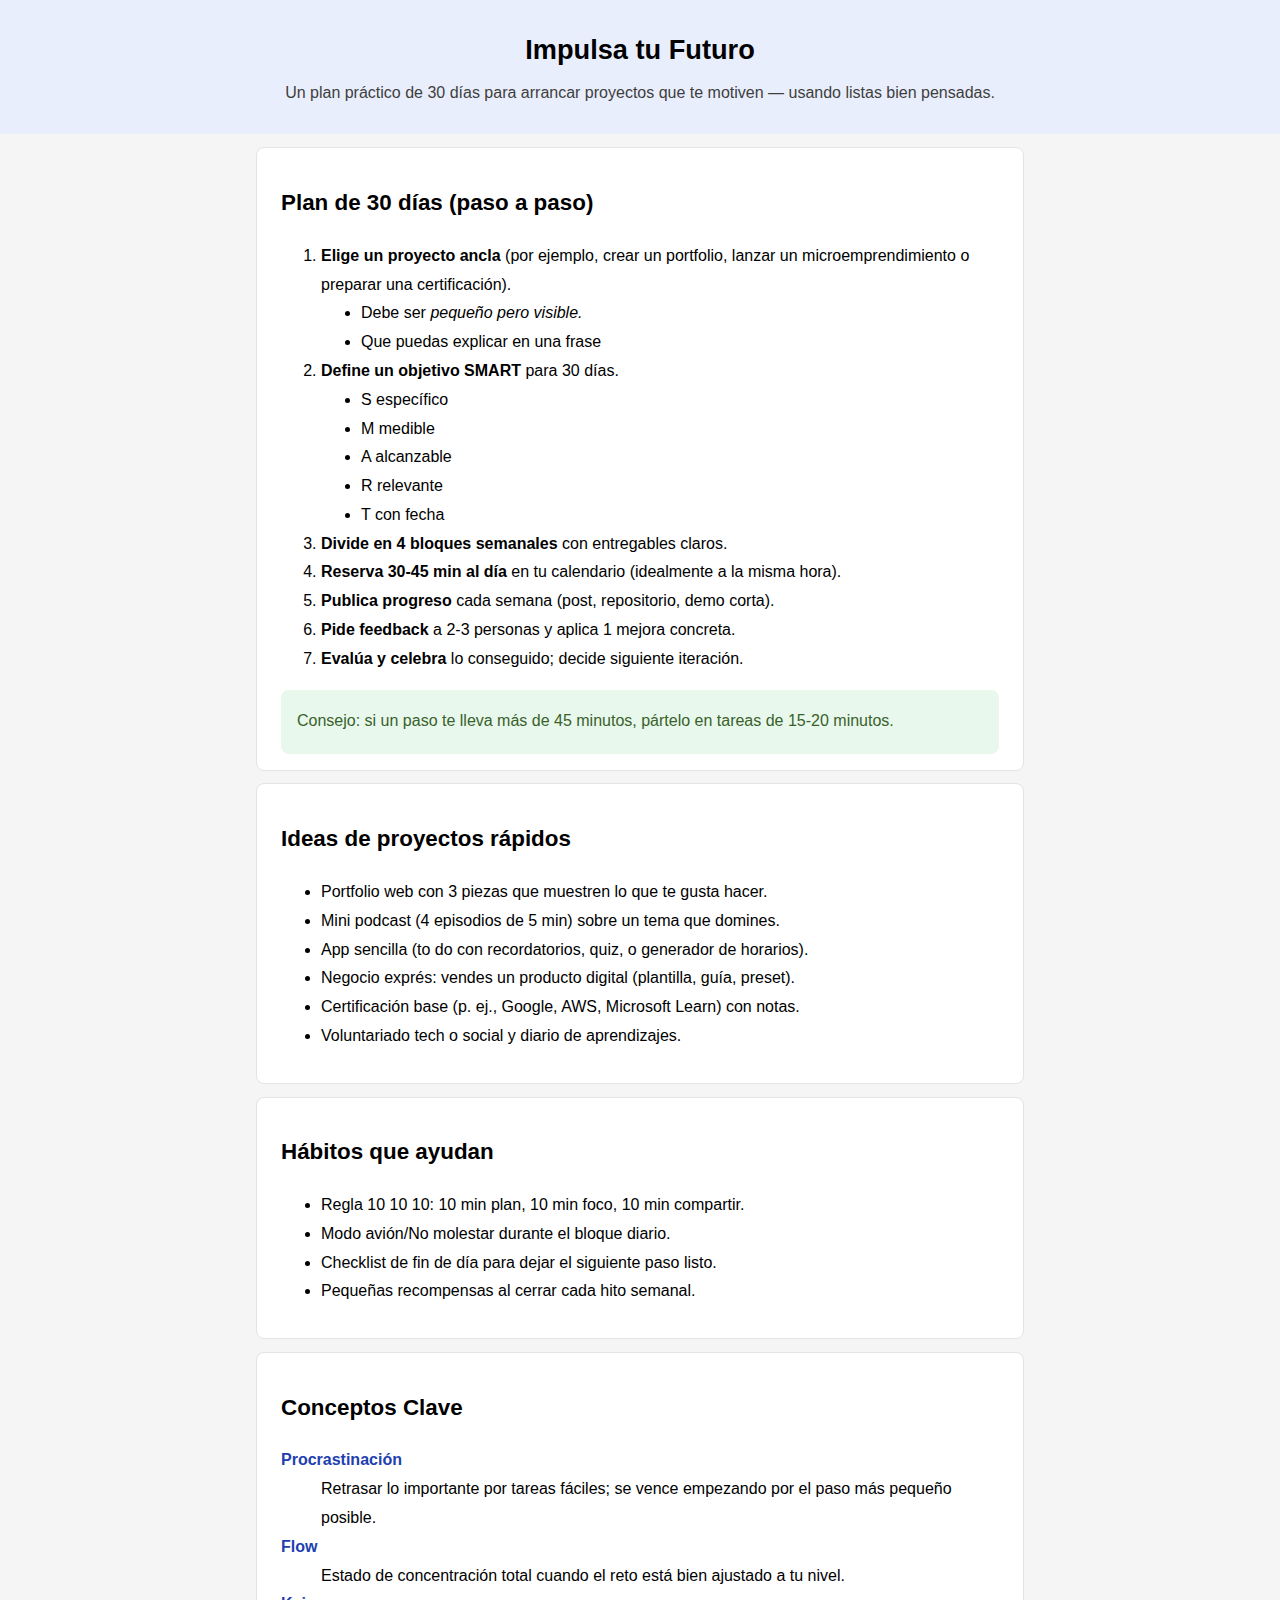
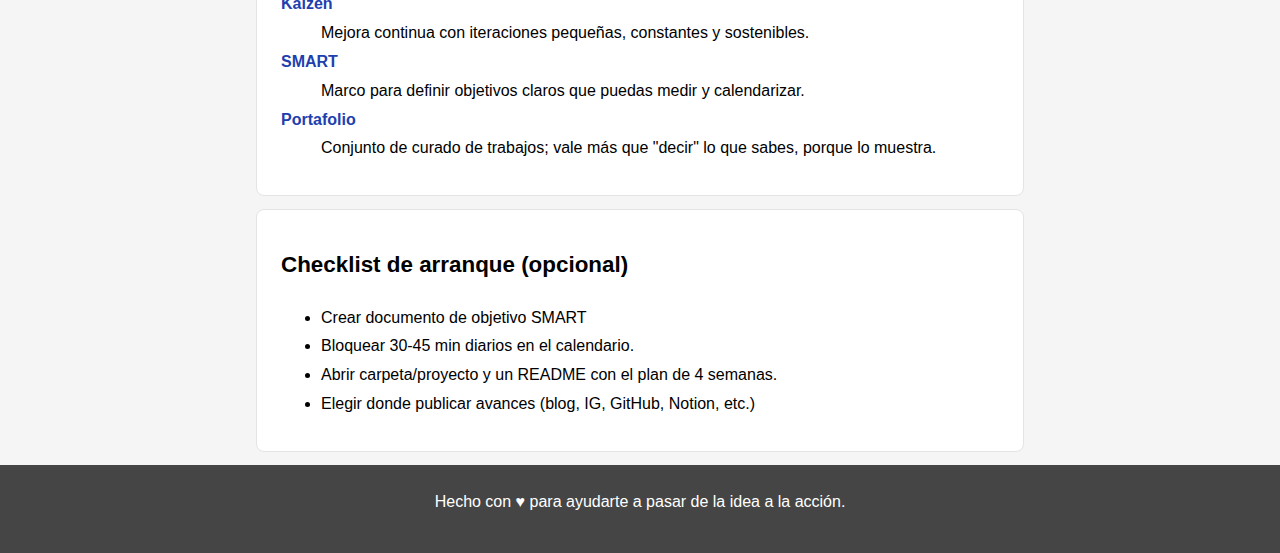
<file: Primer Trimestre/05/html/index.html>
<!DOCTYPE html>
<html lang="es">
<head>
    <meta charset="UTF-8">
    <meta name="viewport" content="width=device-width, initial-scale=1.0">
    <link rel="stylesheet" href="./css/style.css" type="text/css">
    <title>Impulsa tu futuro.</title>
</head>
<body>
    <Header>
        <h1>Impulsa tu Futuro</h1>
        <p>Un plan práctico de 30 días para arrancar proyectos que te motiven — usando listas bien pensadas.</p>
    </Header>
    <main>
        <section class="card">
            <h2>Plan de 30 días (paso a paso)</h2>
            <ol>
                <li>
                    <span class="negrita">Elige un proyecto ancla</span> 
                    (por ejemplo, crear un portfolio, 
                    lanzar un microemprendimiento o 
                    preparar una certificación).
                    <ul>
                        <li>Debe ser <span class="cursiva">pequeño pero visible.</span></li>
                        <li>Que puedas explicar en una frase</li>
                    </ul>
                </li>
                <li>
                    <span class="negrita">Define un objetivo SMART</span> para 30 días.
                    <ul>
                        <li><span class="smart">S</span> específico</li>
                        <li><span class="smart">M</span> medible</li>
                        <li><span class="smart">A</span> alcanzable</li>
                        <li><span class="smart">R</span> relevante</li>
                        <li><span class="smart">T</span> con fecha</li>
                    </ul>
                </li>
                <li>
                    <span class="negrita">Divide en 4 bloques semanales</span> con entregables claros.
                </li>
                <li>
                    <span class="negrita">Reserva 30-45 min al día</span> en tu calendario (idealmente a la misma hora).
                </li>
                <li>
                    <span class="negrita">Publica progreso</span> cada semana (post, repositorio, demo corta).
                </li>
                <li>
                    <span class="negrita">Pide feedback</span> a 2-3 personas y aplica 1 mejora concreta.
                </li>
                <li>
                    <span class="negrita">Evalúa y celebra</span> lo conseguido; decide siguiente iteración.
                </li>
            </ol>
            <div class="note">
                <p>Consejo: si un paso te lleva más de 45 minutos, pártelo en tareas de 15-20 minutos.</p>
            </div>
        </section>
        <section class="card">
            <h2>Ideas de proyectos rápidos</h2>
            <ul>
                <li>Portfolio web con 3 piezas que muestren lo que te gusta hacer.</li>
                <li>Mini podcast (4 episodios de 5 min) sobre un tema que domines.</li>
                <li>App sencilla (to do con recordatorios, quiz, o generador de horarios).</li>
                <li>Negocio exprés: vendes un producto digital (plantilla, guía, preset).</li>
                <li>Certificación base (p. ej., Google, AWS, Microsoft Learn) con notas.</li>
                <li>Voluntariado tech o social y diario de aprendizajes.</li>
            </ul>
        </section>
        <section class="card">
            <h2>Hábitos que ayudan</h2>
            <ul>
                <li>Regla 10 10 10: 10 min plan, 10 min foco, 10 min compartir.</li>
                <li>Modo avión/No molestar durante el bloque diario.</li>
                <li>Checklist de fin de día para dejar el siguiente paso listo.</li>
                <li>Pequeñas recompensas al cerrar cada hito semanal.</li>
            </ul>
        </section>
        <section class="card">
            <h2>Conceptos Clave</h2>
            <dl>
                <dt>Procrastinación</dt>
                <dd>Retrasar lo importante por tareas fáciles; se vence empezando por el paso más pequeño posible.</dd>
                <dt>Flow</dt>
                <dd>Estado de concentración total cuando el reto está bien ajustado a tu nivel.</dd>
                <dt>Kaizen</dt>
                <dd>Mejora continua con iteraciones pequeñas, constantes y sostenibles.</dd>
                <dt>SMART</dt>
                <dd>Marco para definir objetivos claros que puedas medir y calendarizar.</dd>
                <dt>Portafolio</dt>
                <dd>Conjunto de curado de trabajos; vale más que "decir" lo que sabes, porque lo muestra.</dd>
            </dl>
        </section>
        <section class="card">
            <h2>Checklist de arranque (opcional)</h2>
            <ul>
                <li>Crear documento de objetivo SMART</li>
                <li>Bloquear 30-45 min diarios en el calendario.</li>
                <li>Abrir carpeta/proyecto y un README con el plan de 4 semanas.</li>
                <li>Elegir donde publicar avances (blog, IG, GitHub, Notion, etc.)</li>
            </ul>
        </section>
    </main>
    <footer>
        <p>Hecho con ♥ para ayudarte a pasar de la idea a la acción.</p>
    </footer>
</body>
</html>
</file>
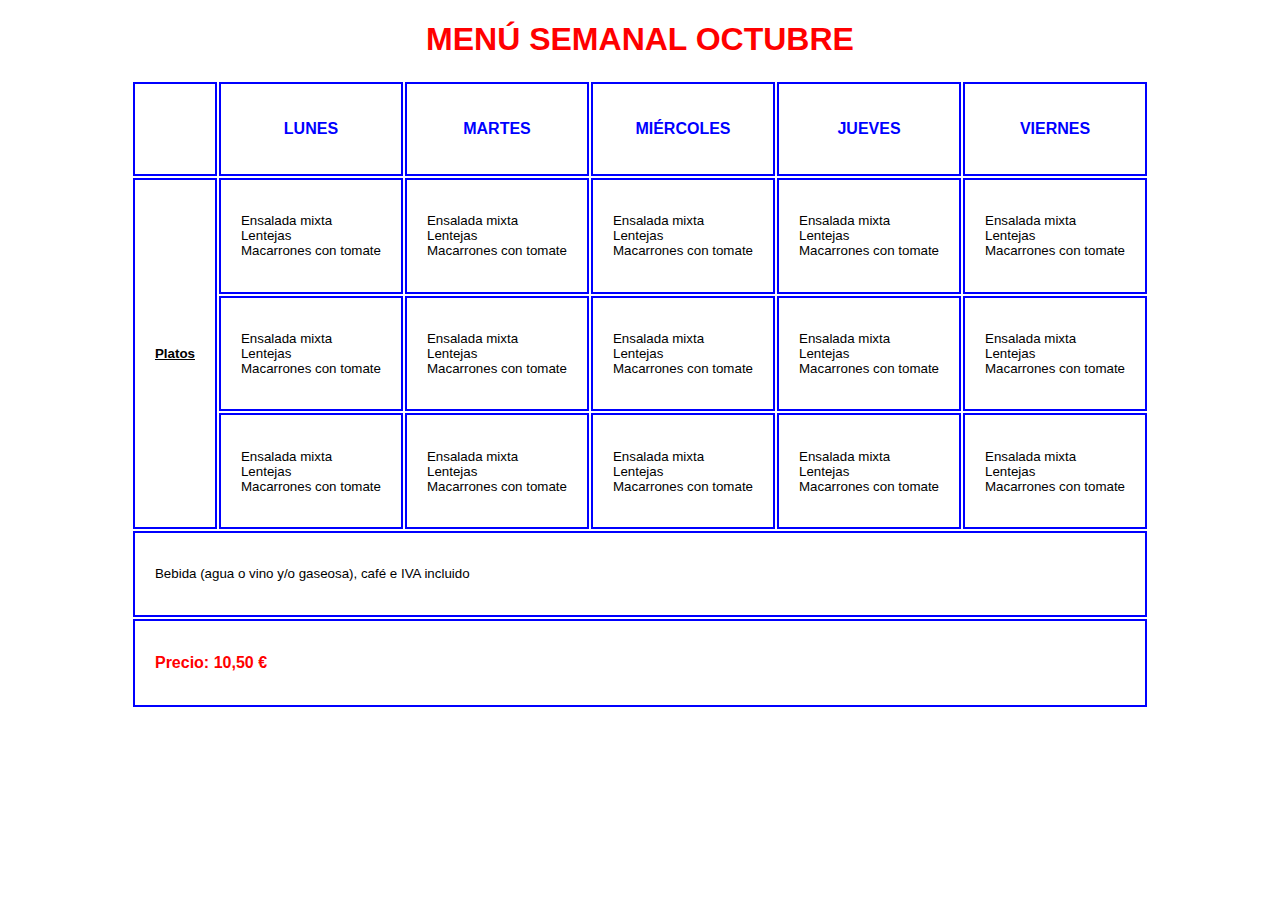
<file: Primer Trimestre/06/html/index.html>
<!DOCTYPE html>
<html lang="es">
<head>
    <meta charset="UTF-8">
    <meta name="viewport" content="width=device-width, initial-scale=1.0">
    <title>Menú Semanal Octubre</title>
    <link rel="stylesheet" href="./css/style.css">
</head>
<body>
    <header>
        <h1>MENÚ SEMANAL OCTUBRE</h1>
    </header>
    <main>
        <table>
            <thead>
                <tr>
                <td></td>
                <td>
                    <p>LUNES</p>
                </td>
                <td>
                    <p>MARTES</p>
                </td>
                <td>
                    <p>MIÉRCOLES</p>
                </td>
                <td>
                    <p>JUEVES</p>
                </td>
                <td>
                    <p>VIERNES</p>
                </td>
            </tr>
            </thead>
            <tbody>
                <tr>
                <td rowspan="3">
                    <span class="underline">
                        <p>Platos</p>
                    </span>
                </td>
                <td>
                    <p>
                        Ensalada mixta 
                        <br>
                        Lentejas
                        <br>
                        Macarrones con tomate
                    </p>
                </td>
                <td>
                    <p>
                        Ensalada mixta 
                        <br>
                        Lentejas
                        <br>
                        Macarrones con tomate
                    </p>
                </td>
                <td>
                    <p>
                        Ensalada mixta 
                        <br>
                        Lentejas
                        <br>
                        Macarrones con tomate
                    </p>
                </td>
                <td>
                    <p>
                        Ensalada mixta 
                        <br>
                        Lentejas
                        <br>
                        Macarrones con tomate
                    </p>
                </td>
                <td>
                    <p>
                        Ensalada mixta 
                        <br>
                        Lentejas
                        <br>
                        Macarrones con tomate
                    </p>
                </td>
            </tr>
            <tr>
                <td>
                    <p>
                        Ensalada mixta 
                        <br>
                        Lentejas
                        <br>
                        Macarrones con tomate
                    </p>
                </td>
                <td>
                    <p>
                        Ensalada mixta 
                        <br>
                        Lentejas
                        <br>
                        Macarrones con tomate
                    </p>
                </td>
                <td>
                    <p>
                        Ensalada mixta 
                        <br>
                        Lentejas
                        <br>
                        Macarrones con tomate
                    </p>
                </td>
                <td>
                    <p>
                        Ensalada mixta 
                        <br>
                        Lentejas
                        <br>
                        Macarrones con tomate
                    </p>
                </td>
                <td>
                    <p>
                        Ensalada mixta 
                        <br>
                        Lentejas
                        <br>
                        Macarrones con tomate
                    </p>
                </td>
            </tr>
            <tr>
                <td>
                    <p>
                        Ensalada mixta 
                        <br>
                        Lentejas
                        <br>
                        Macarrones con tomate
                    </p>
                </td>
                <td>
                    <p>
                        Ensalada mixta 
                        <br>
                        Lentejas
                        <br>
                        Macarrones con tomate
                    </p>
                </td>
                <td>
                    <p>
                        Ensalada mixta 
                        <br>
                        Lentejas
                        <br>
                        Macarrones con tomate
                    </p>
                </td>
                <td>
                    <p>
                        Ensalada mixta 
                        <br>
                        Lentejas
                        <br>
                        Macarrones con tomate
                    </p>
                </td>
                <td>
                    <p>
                        Ensalada mixta 
                        <br>
                        Lentejas
                        <br>
                        Macarrones con tomate
                    </p>
                </td>
            </tr>
            </tbody>
            <tfoot>
                <tr>
                <td colspan="6">
                    <p>Bebida (agua o vino y/o gaseosa), café e IVA incluido</p>
                </td>
            </tr>
            <tr>
                <td colspan="6">
                    <p><span class="marcado">Precio: 10,50 €</span></p>
                </td>
            </tr>
            </tfoot>
        </table>
    </main>
</body>
</html>
</file>
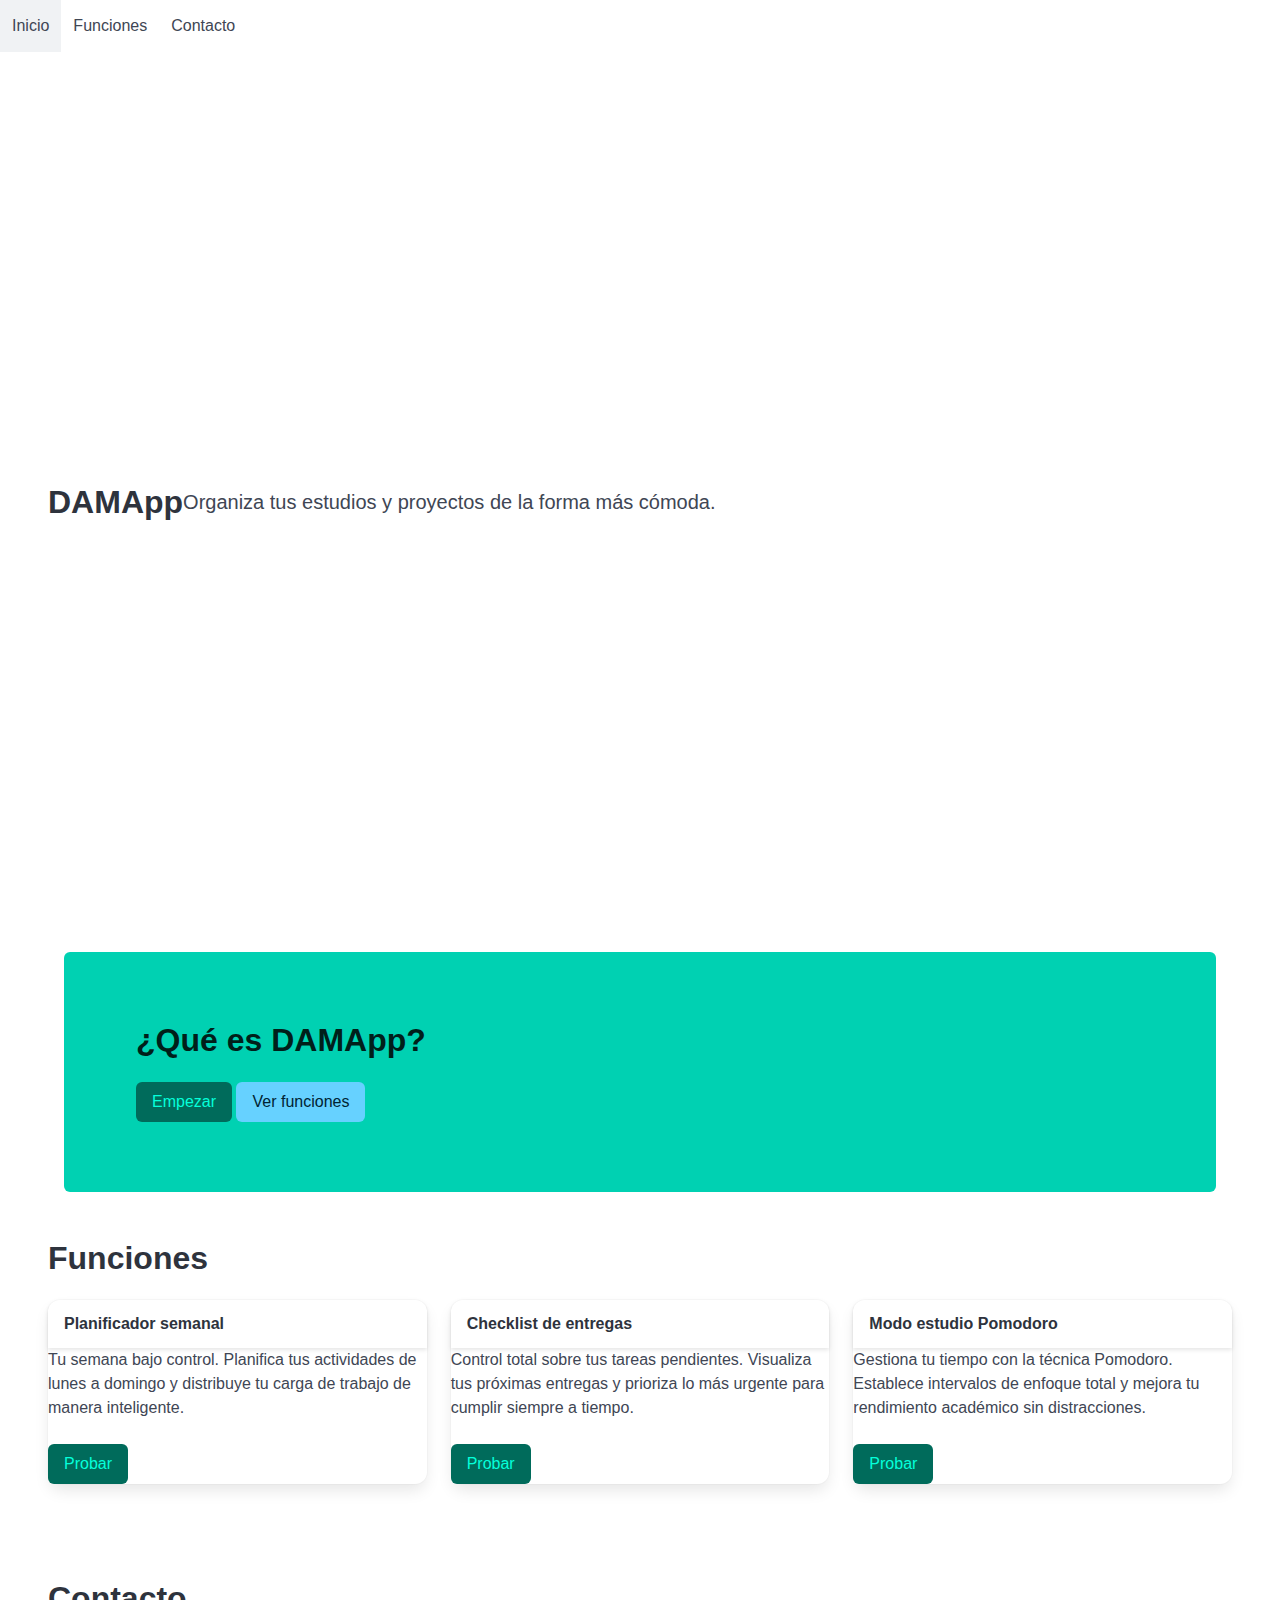
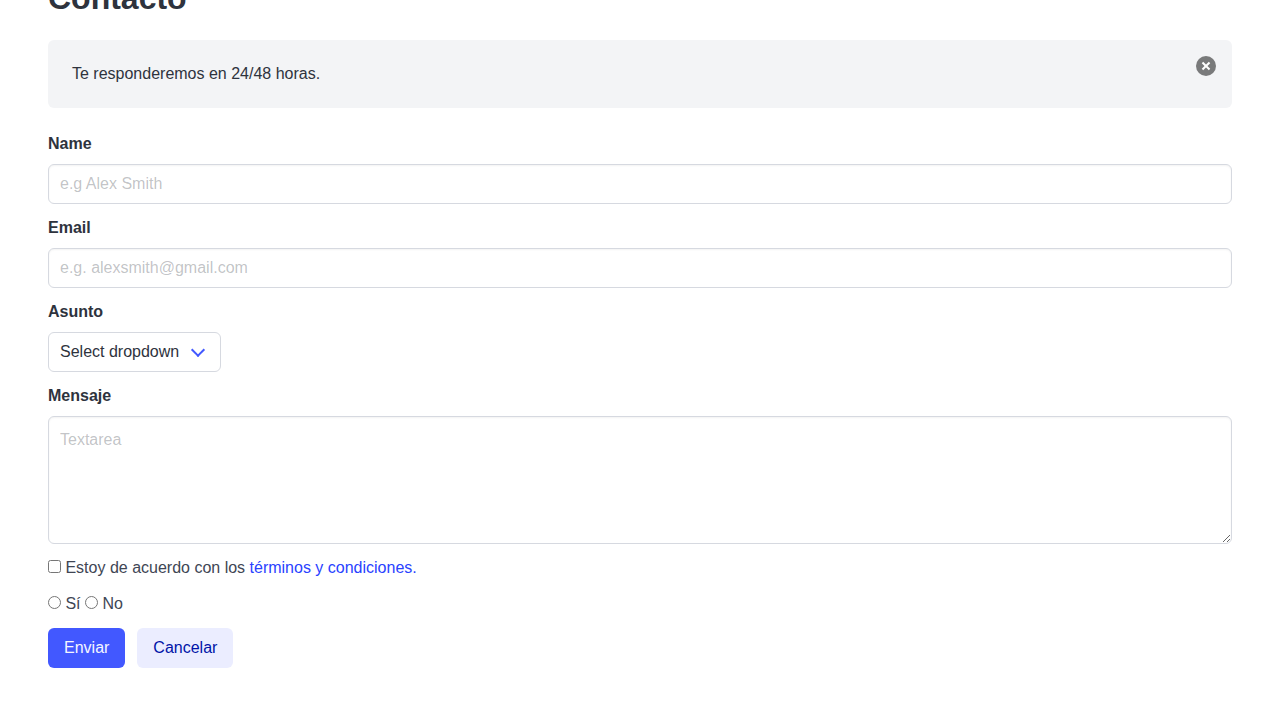
<file: Segundo Trimestre/bulma-intro/index-mine.html>
<!DOCTYPE html>
<html lang="es">
  <head>
    <link rel="stylesheet" href=./css/bulma.css />
    <meta charset="UTF-8" />
    <meta name="viewport" content="width=device-width, initial-scale=1.0" />
    <title>DAMApp</title>
  </head>

  <body>
    <nav class="navbar" role="navigation" aria-label="main navigation">
      <div id="navbarBasicExample" class="navbar-menu">
        <div class="navbar-start">
          <a class="navbar-item" href="#Inicio"> Inicio </a>
          <a class="navbar-item" href="#Funciones"> Funciones </a>
          <a class="navbar-item" href="#Contacto"> Contacto </a>
        </div>
      </div>
    </nav>
    <section class="hero is-fullheight" id="Inicio">
      <div class="hero-body">
        <p class="title">DAMApp</p>
        <p class="subtitle">
          Organiza tus estudios y proyectos de la forma más cómoda.
        </p>
      </div>
    </section>
    <div class="container">
      <div class="notification is-primary">
        <section class="section">
          <h1 class="title">¿Qué es DAMApp?</h1>
          <button class="button is-primary is-dark">Empezar</button>
          <button class="button is-info">Ver funciones</button>
        </section>
      </div>
    </div>
    <section class="section" id="Funciones">
      <h1 class="title">Funciones</h1>
      <div class="columns">
        <div class="column">
          <div class="card">
            <header class="card-header">
              <p class="card-header-title">Planificador semanal</p>
              <button class="card-header-icon" aria-label="more options">
                <span class="icon">
                  <i class="fas fa-angle-down" aria-hidden="true"></i>
                </span>
              </button>
            </header>
            <div class="content">
              Tu semana bajo control. Planifica tus actividades de lunes a
              domingo y distribuye tu carga de trabajo de manera inteligente.
            </div>
            <button class="button is-primary is-dark">Probar</button>
          </div>
        </div>
        <div class="column">
          <div class="card">
            <header class="card-header">
              <p class="card-header-title">Checklist de entregas</p>
              <button class="card-header-icon" aria-label="more options">
                <span class="icon">
                  <i class="fas fa-angle-down" aria-hidden="true"></i>
                </span>
              </button>
            </header>
            <div class="content">
              Control total sobre tus tareas pendientes. Visualiza tus próximas
              entregas y prioriza lo más urgente para cumplir siempre a tiempo.
            </div>
            <button class="button is-primary is-dark">Probar</button>
          </div>
        </div>

        <div class="column">
          <div class="card">
            <header class="card-header">
              <p class="card-header-title">Modo estudio Pomodoro</p>
              <button class="card-header-icon" aria-label="more options">
                <span class="icon">
                  <i class="fas fa-angle-down" aria-hidden="true"></i>
                </span>
              </button>
            </header>
            <div class="content">
              Gestiona tu tiempo con la técnica Pomodoro. Establece intervalos
              de enfoque total y mejora tu rendimiento académico sin
              distracciones.
            </div>
            <button class="button is-primary is-dark">Probar</button>
          </div>
        </div>
      </div>
    </section>

    <section class="section" id="Contacto">
      <h1 class="title">Contacto</h1>

      <div class="notification">
        <button class="delete"></button>
        Te responderemos en 24/48 horas.
      </div>

      <div class="field">
        <label class="label">Name</label>
        <div class="control">
          <input class="input" type="text" placeholder="e.g Alex Smith" />
        </div>
      </div>

      <div class="field">
        <label class="label">Email</label>
        <div class="control">
          <input
            class="input"
            type="email"
            placeholder="e.g. alexsmith@gmail.com"
          />
        </div>
      </div>

      <div class="field">
        <label class="label">Asunto</label>
        <div class="control">
          <div class="select">
            <select>
              <option>Select dropdown</option>
              <option>With options</option>
            </select>
          </div>
        </div>
      </div>

      <div class="field">
        <label class="label">Mensaje</label>
        <div class="control">
          <textarea class="textarea" placeholder="Textarea"></textarea>
        </div>
      </div>

      <div class="field">
        <div class="control">
          <label class="checkbox">
            <input type="checkbox" />
            Estoy de acuerdo con los <a href="#">términos y condiciones.</a>
          </label>
        </div>
      </div>

      <div class="field">
        <div class="control">
          <label class="radio">
            <input type="radio" name="question" />
            Sí
          </label>
          <label class="radio">
            <input type="radio" name="question" />
            No
          </label>
        </div>
      </div>
      <div class="field is-grouped">
        <div class="control">
          <button class="button is-link">Enviar</button>
        </div>
        <div class="control">
          <button class="button is-link is-light">Cancelar</button>
        </div>
      </div>
    </section>
  </body>
</html>
</file>
<file: Primer Trimestre/ProyectoFinalEvaluación/css/style.css>
:root {
    --fondo-principal: #0f0f12;
    --fondo-secundario: #1a1a20;
    --texto-principal: #e6e6e6;
    --texto-secundario: #b3b3b3;
    --acento1: #b33a3a;
    --acento2: #2e5a88;
    --acento3: #d8c8a8;
}


* {
    margin: 0;
    padding: 0;
    box-sizing: border-box;
}


body {
    background-color: var(--fondo-principal);
    color: var(--texto-principal);
    font-family: 'Merriweather', serif;
    line-height: 1.6;
    padding: 2rem;
    width: 70%;
    margin: 0 auto;
}


h1, h2, h3, h4 {
    font-family: 'Playfair Display', serif;
    margin: 1em 0 0.5em;
}

h1, h2 {
    color: var(--acento1);
}

h3, h4 {
    color: var(--acento3);
}

h1 {
    font-size: 2.5rem;
    text-align: center;
    border-bottom: 2px solid var(--acento3);
    padding-bottom: 1rem;
}

nav ul {
    font-size: large;
    background-color: var(--fondo-secundario);
    padding: 1rem;
    border-radius: 5px;
    list-style: none;
    display: flex;
    flex-wrap: wrap;
    gap: 2em;
    justify-content: center;
    border: var(--acento3) 1px solid;
}

nav ul ul {
    display: none;
    position: absolute;
    background-color: var(--fondo-secundario);
    padding: 10px;
}

nav li:hover > ul {
    display: block;
}

nav a {
    color: var(--texto-principal);
    text-decoration: none;
    transition: color 0.3s;
    transition: text-shadow 0.4s;
}

nav a:hover {
    color: var(--acento3);
    text-shadow: 1px 1px 2px #dd5d5d ;
}


section {
    background-color: var(--fondo-secundario);
    margin: 20px 0;
    padding: 20px;
    border-radius: 5px;
    border: 1px solid var(--acento3);
}

section a {
    color: var(--acento3);
    text-decoration: underline;
}

section a:hover {
    color: #dfbe7c;
}

section a:visited {
    color: #b3b3b3;
}

section p {
    text-align: justify;
    font-family: system-ui, -apple-system, BlinkMacSystemFont, 'Segoe UI', Roboto, Oxygen, Ubuntu, Cantarell, 'Open Sans', 'Helvetica Neue', sans-serif;
}

table {
    width: 100%;
    border-collapse: collapse;
    margin: 15px 0;
}

th, td {
    padding: 10px;
    text-align: left;
    border: 1px solid var(--acento3);
}

th {
    background-color: var(--fondo-principal);
    color: var(--acento1);
}

img {
    max-width: 30%;
    height: auto;
    border-radius: 5px;
}

figure {
    margin: 1rem 0;
    text-align: center;
}

figcaption {
    color: var(--texto-secundario);
    font-style: italic;
    margin-top: 5px;
}

.bold {
    color:var(--acento3);
    font-weight: bold;
}

a .bold {
    font-style: italic;
    text-decoration: underline;
}

a .bold:hover {
    color: #dfbe7c;
}

.small {
    font-size: smaller;
    font-style: italic;
}

details summary {
    cursor: pointer;
}

.check {
    display: flex;
    align-items: center;
    gap: 10px;
}

.check input {
    width: auto;
}

.video-embed {
    position: relative;
    padding-bottom: 56%;
    height: 0;
    margin: 15px 0;
}

.video-embed iframe {
    position: absolute;
    top: 0;
    left: 0;
    width: 100%;
    height: 100%;
    border-radius: 5px;
}

.film-form {
    background-color: var(--fondo-principal);
    padding: 20px;
    border-radius: 5px;
    margin: 15px 0;
}

label {
    display: block;
    margin: 10px 0;
}

input, textarea {
    width: 100%;
    padding: 8px;
    margin-top: 5px;
    background-color: var(--fondo-secundario);
    border: 1px solid var(--acento3);
    color: var(--texto-principal);
}

button {
    background-color: var(--acento2);
    color: var(--texto-principal);
    padding: 10px 20px;
    border: none;
    border-radius: 3px;
    cursor: pointer;
    transition: background-color 0.3s;
}

button:hover {
    background-color: var(--acento1);
}

#Estilo img {
    max-width: 70%;
}

footer {
    text-align: center;
    margin-top: 40px;
    padding: 20px;
    border-top: 1px solid var(--acento3);
    color: var(--texto-secundario);
}

footer ul {
    list-style: none;
    display: flex;
    justify-content: center;
    gap: 20px;
    margin: 15px 0;
}

footer a {
    text-decoration: none;
    color: var(--acento1);
}

footer a:hover {
    color: #dd5d5d;
}
</file>
<file: Segundo Trimestre/Ev02Actividad01AplicandoNovedades/css/styles.css>
@import url('https://fonts.googleapis.com/css2?family=Stack+Sans+Text:wght@200..700&display=swap');

* {
    margin: 0;
    padding: 0;
    font-family: "Stack Sans Text";
    scroll-behavior: smooth;
}

#banner {
    background-image: url(../img/banner.jpg);
    background-size: cover;
    color:#4e4e4e;
    text-align: center;
    padding: 4rem;
}

header{
    position: sticky;
    top: 0;
    z-index: 10;
    height: 100px;
}

#subbanner {
    background-color: #333;
    color: white;
    display: flex;
    padding: 1.5rem;
    justify-content: space-between;
    align-items: center;
}

h2 {
    font-size: large;
    padding-left: 0;
}

#navbanner ul {
    margin-left: auto;
    list-style: none;
    display: flex;
    gap: 1rem;
}

a {
    text-decoration: none;  
    color: white;
    font-size: small;
}

a:hover{
    color: aqua;
    text-decoration: underline;
}


section {
    margin: auto;
    padding-top: 100px;
    width: 90%;
}

section h3 {
    margin-bottom: 2%;
}

section img {
    margin-top: 1%;
    margin-bottom: 1%;
    transition: transform 0.3s ease;
}

section img:hover {
    cursor: copy;
    transform: scale(1.05);
}

.city-section {
    border-bottom: #6c6c6c solid 1px;
}


form {
    margin-bottom: 1rem;
}

form p {
    margin-bottom: 1rem;
}

button {
    padding: 0.5vw;
    margin-right: 1rem;
}

button:hover {
    cursor:pointer;
}


footer {
    background: linear-gradient(45deg, #333, #555); 
    padding: 20px;  
    color:aliceblue;
    text-align: center;
}

footer p {
    font-size: 0.9rem;
}

footer nav ul {
    list-style: none;
    display: flex;
    justify-content: center;
    gap: 20px;
    margin-top: 1rem;
    margin-bottom: 1rem;
}

.small {
    font-size: small;
}
</file>
<file: Primer Trimestre/05/html/css/style.css>
body {
    font-family: Helvetica, sans-serif;
    margin: 0; 
    padding: 0;
    box-sizing: border-box;
    background-color: #f5f5f5;
}

header {
    background-color: #e9eefc;
    text-align: center;
    padding: 1rem 0rem;
    margin: 0;
    margin-bottom: 1%;
}

header h1 {
    font-size:1.7rem;
}

header p {
    color: rgb(62, 62, 62);
}

.card {
    margin: 0% 20% 1% 20%;
    padding: 1rem 1.5rem;
    background-color: white;
    border-radius: 8px;
    border: solid rgb(228, 228, 228) 1px;
    line-height: 1.8;
}

.card h2 {
    font-size: 1.4rem;
}

/*
.smart {
    border: solid 1px #497ab1;
    color: #194e8b;
    background-color: rgb(243, 250, 255);
    border-radius: 5px;
    display: inline-flex;
    width: 1.3rem ;
    height: 1.3rem ;
}
*/

.note {
    background-color: #e8f8ec;
    padding: 0.1em 1rem;
    border-radius: 8px;
}
.note p {
    color: #39612b;
}

ul li {
    list-style-type: disc;
}


.card dt {
    color: #1e40af;
    font-weight: bold;
}

footer {
    text-align: center;
    background-color: rgb(69, 69, 69);
    color: white;
    padding-top: 1vw;
    padding-bottom: 2vw;
}


.negrita {
    font-weight: bold;
}

.cursiva {
    font-style: italic;
}
</file>
<file: Primer Trimestre/06/html/css/style.css>
html{
    margin: 0;
    padding: 0;
    font-family: Verdana, Geneva, Tahoma, sans-serif;
}
h1 {
    color: red;
    text-align: center;
}

table {
    margin: 0 auto;
}

td {
    border: 2px blue solid;
    padding: 20px;
}

thead {
    color: blue;
    font-weight: bold;
    text-align: center;
}

tbody {
    font-size: smaller;
}

tfoot td{
    font-size: smaller;
}

.underline {
    font-weight: bold;
    text-decoration: underline;
}

.marcado {
    font-size: larger;
    font-weight: bold;
    color: red;
}
</file>
